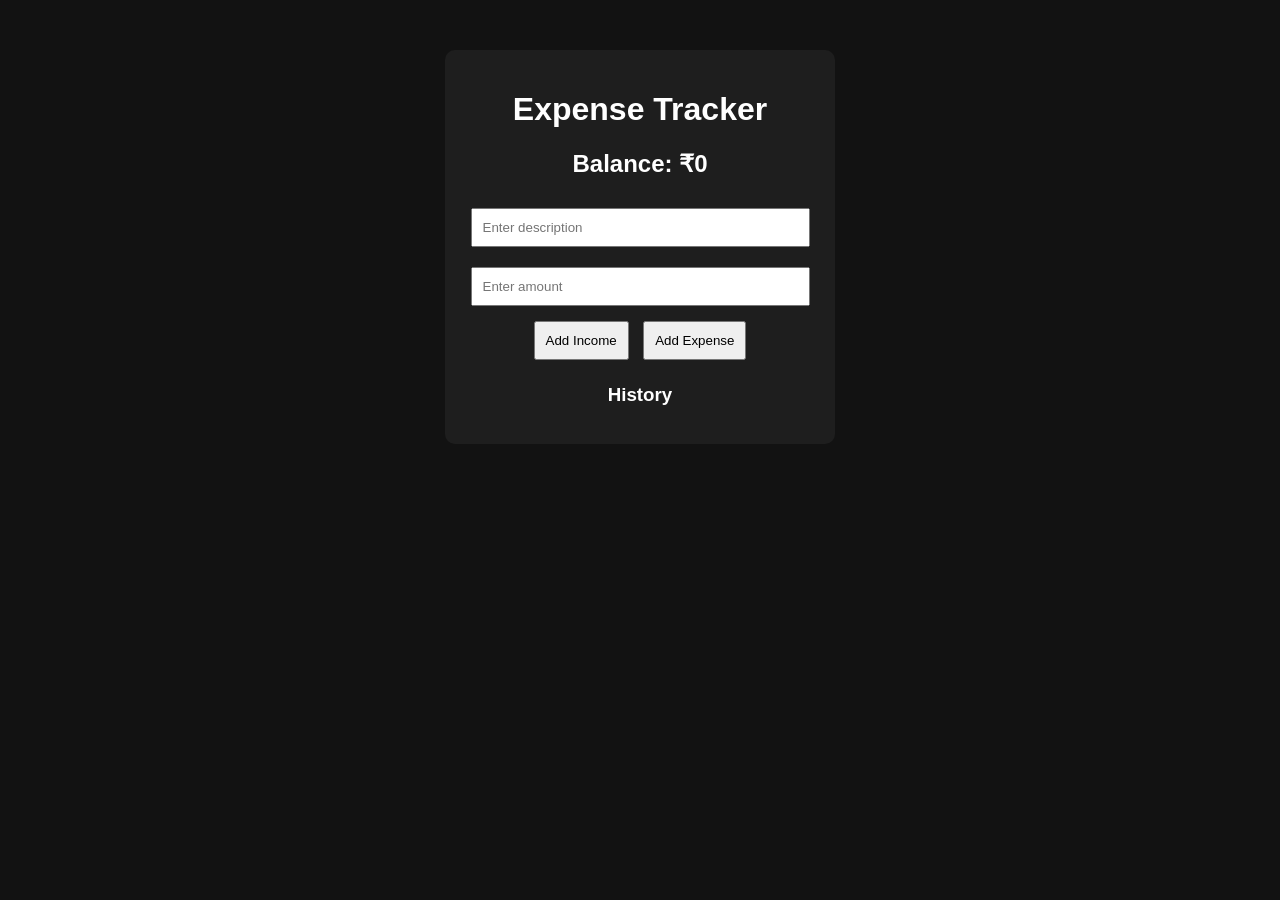
<file: FINANCIAL/index.html>
<!DOCTYPE html>
<html lang="en">
<head>
    <meta charset="UTF-8">
    <meta name="viewport" content="width=device-width, initial-scale=1.0">
    <title>Expense Tracker</title>
    <link rel="stylesheet" href="style.css">
</head>
<body>

    <div class="container">
        <h1>Expense Tracker</h1>

        <h2>Balance: ₹<span id="balance">0</span></h2>

        <input type="text" id="desc" placeholder="Enter description">
        <input type="number" id="amount" placeholder="Enter amount">

        <button onclick="addIncome()">Add Income</button>
        <button onclick="addExpense()">Add Expense</button>

        <h3>History</h3>
        <ul id="history"></ul>
    </div>

    <script src="script.js"></script>
</body>
</html>
</file>
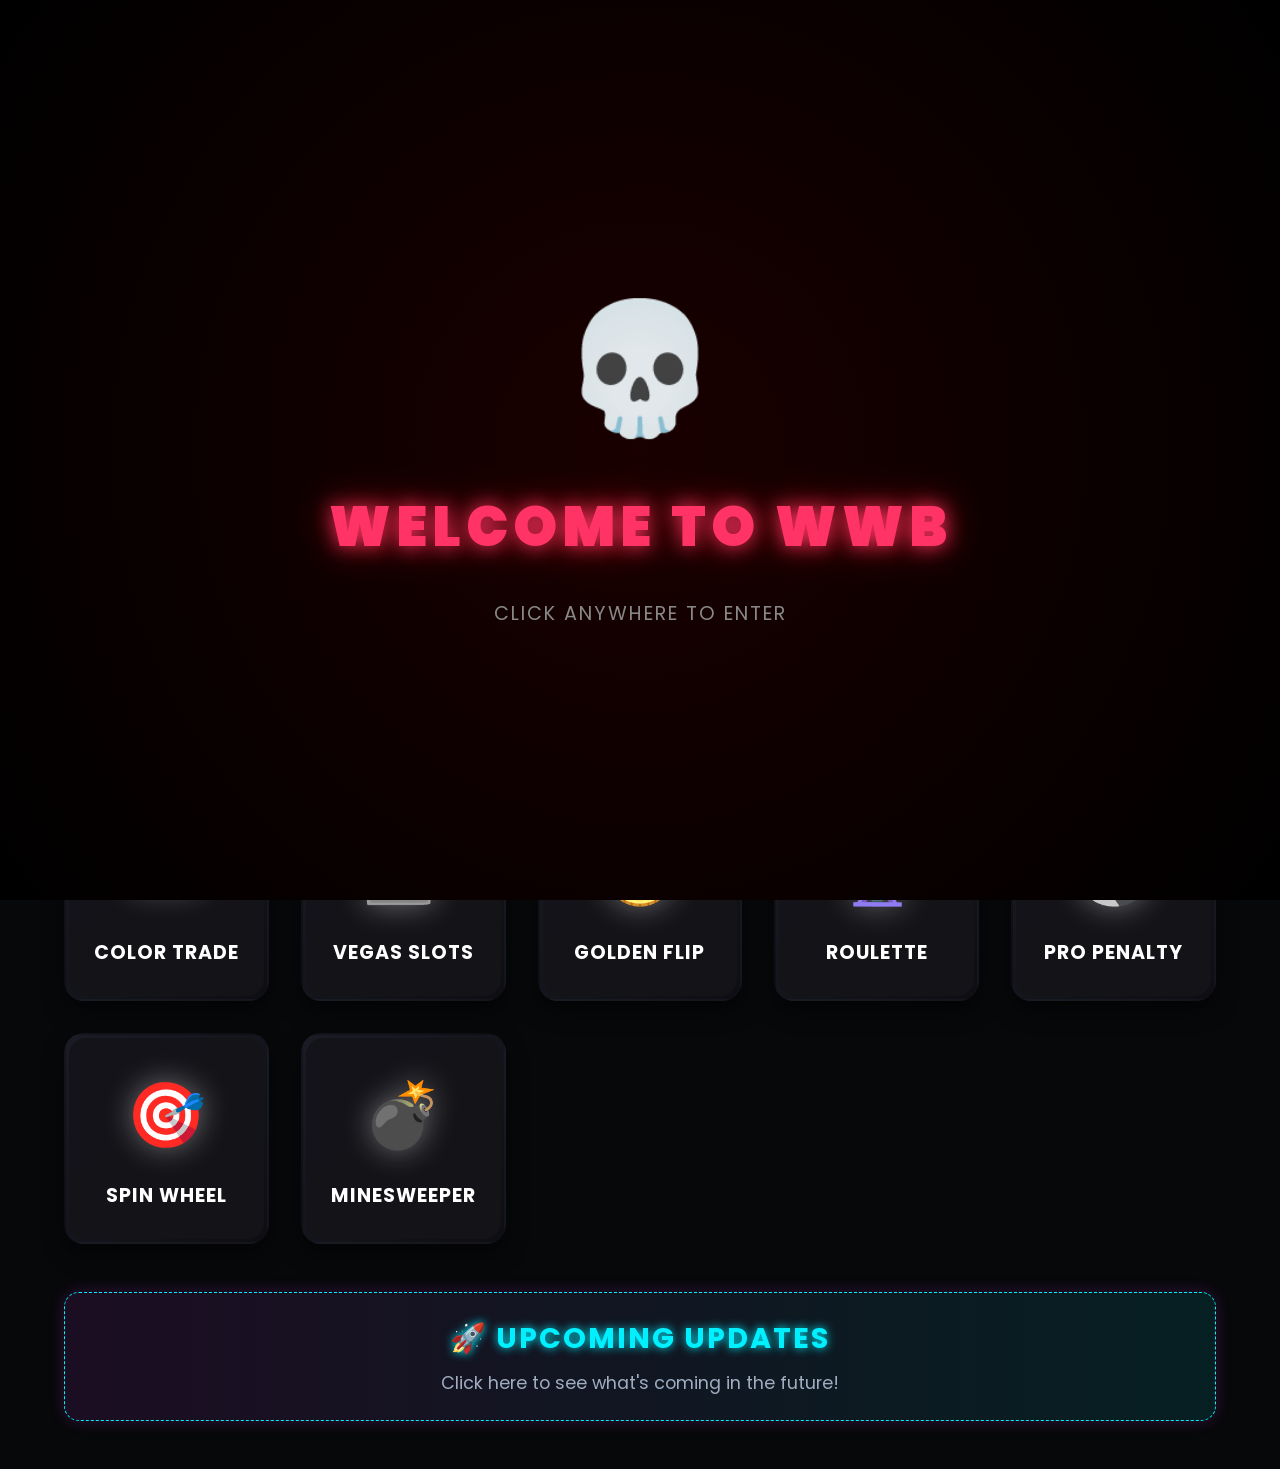
<file: gaming.html>
<!DOCTYPE html>
<html lang="hi">
<head>
    <meta charset="UTF-8">
    <meta name="viewport" content="width=device-width, initial-scale=1.0">
    <title>World Wide Betting | Max Graphics Edition</title>
    <link href="https://fonts.googleapis.com/css2?family=Poppins:wght@300;400;500;700;900&display=swap" rel="stylesheet">
    <style>
        /* --- CSS STYLES --- */
        :root {
            --bg-dark: #07080a;
            --bg-gradient: radial-gradient(circle at top, #161824, #07080a);
            --card-bg: rgba(20, 20, 25, 0.85);
            --text-main: #ffffff;
            --text-muted: #a0aec0;
            --neon-green: #00ffaa;
            --neon-purple: #d53fff;
            --neon-red: #ff3366;
            --neon-blue: #00f0ff;
            --neon-yellow: #ffea00;
            --neon-orange: #ff6600;
            --border-color: rgba(255, 255, 255, 0.15);
            --glass-shadow: 0 10px 40px rgba(0, 0, 0, 0.7);
        }

        * {
            box-sizing: border-box;
            margin: 0;
            padding: 0;
            font-family: 'Poppins', sans-serif;
        }

        body {
            background-color: var(--bg-dark);
            color: var(--text-main);
            min-height: 100vh;
            display: flex;
            flex-direction: column;
            overflow-x: hidden;
            position: relative;
        }

        /* --- ANIMATED BACKGROUND --- */
        .bg-animated {
            position: fixed; top: 0; left: 0; width: 100vw; height: 100vh;
            z-index: -1; background: var(--bg-gradient); overflow: hidden;
        }
        .bg-animated::before {
            content: ''; position: absolute; width: 200%; height: 200%; top: -50%; left: -50%;
            background-image: linear-gradient(rgba(255, 255, 255, 0.03) 2px, transparent 2px), linear-gradient(90deg, rgba(255, 255, 255, 0.03) 2px, transparent 2px);
            background-size: 80px 80px; transform: rotate(15deg) perspective(500px) rotateX(20deg);
            animation: bgScroll 30s linear infinite;
        }
        .orb { position: absolute; border-radius: 50%; filter: blur(100px); opacity: 0.5; animation: floatOrb 10s ease-in-out infinite alternate; mix-blend-mode: screen; }
        .orb-1 { width: 400px; height: 400px; background: var(--neon-purple); top: 5%; left: 10%; }
        .orb-2 { width: 500px; height: 500px; background: var(--neon-blue); bottom: 5%; right: 5%; animation-delay: -3s; }
        .orb-3 { width: 350px; height: 350px; background: var(--neon-green); top: 50%; left: 50%; transform: translate(-50%, -50%); animation-delay: -6s; }

        @keyframes bgScroll { 0% { transform: rotate(15deg) translateY(0); } 100% { transform: rotate(15deg) translateY(-1000px); } }
        @keyframes floatOrb { 0% { transform: translate(0, 0) scale(1); } 100% { transform: translate(100px, 100px) scale(1.4); } }

        /* Navbar */
        nav {
            position: sticky; top: 0; background: rgba(10, 10, 15, 0.8);
            backdrop-filter: blur(20px); -webkit-backdrop-filter: blur(20px);
            border-bottom: 2px solid rgba(213, 63, 255, 0.3); padding: 1rem 5%;
            display: flex; justify-content: space-between; align-items: center; z-index: 100;
            box-shadow: 0 5px 30px rgba(213, 63, 255, 0.2);
        }

        .logo { font-size: 1.6rem; font-weight: 900; color: var(--text-main); text-shadow: 0 0 20px var(--neon-purple), 0 0 40px var(--neon-purple); letter-spacing: 2px; text-transform: uppercase; }
        .stats-container { display: flex; gap: 1rem; align-items: center; flex-wrap: wrap;}
        .stat-box {
            background: rgba(0, 0, 0, 0.6); border: 1px solid var(--neon-green); padding: 0.6rem 1.2rem;
            border-radius: 8px; font-weight: 700; font-size: 1rem; box-shadow: 0 0 15px rgba(0, 255, 170, 0.3);
            display: flex; align-items: center; gap: 0.5rem;
        }
        .stat-box.points { border-color: var(--neon-purple); box-shadow: 0 0 15px rgba(213, 63, 255, 0.3); }
        .highlight-green { color: var(--neon-green); text-shadow: 0 0 10px var(--neon-green); }
        .highlight-purple { color: var(--neon-purple); text-shadow: 0 0 10px var(--neon-purple); }

        select { background: rgba(0,0,0,0.8); color: white; border: 2px solid var(--neon-blue); border-radius: 6px; padding: 6px 12px; outline: none; cursor: pointer; font-weight: bold; text-shadow: 0 0 5px var(--neon-blue); box-shadow: 0 0 10px rgba(0,240,255,0.3); }

        /* Main Containers */
        main { padding: 3rem 5%; max-width: 1400px; margin: 0 auto; flex: 1; width: 100%; position: relative; z-index: 10; }
        #dashboard-view { display: block; }
        #active-game-view { display: none; }

        .top-section { display: grid; grid-template-columns: repeat(auto-fit, minmax(320px, 1fr)); gap: 2.5rem; margin-bottom: 4rem; }
        .game-grid { display: grid; grid-template-columns: repeat(auto-fit, minmax(200px, 1fr)); gap: 2rem; }
        .section-title { font-size: 2.2rem; margin-bottom: 2rem; text-align: center; text-transform: uppercase; font-weight: 900; letter-spacing: 2px; text-shadow: 0 0 20px rgba(255,255,255,0.5); }

        /* Cards */
        .card { background: var(--card-bg); backdrop-filter: blur(25px); border: 1px solid var(--border-color); border-radius: 20px; padding: 2rem; box-shadow: var(--glass-shadow), inset 0 0 20px rgba(255,255,255,0.02); }

        /* Game Thumbnails */
        .game-thumb {
            background: linear-gradient(135deg, rgba(30,30,40,0.9), rgba(15,15,20,0.9)); border: 2px solid transparent;
            border-radius: 20px; padding: 2rem 1rem; text-align: center; cursor: pointer; transition: all 0.4s cubic-bezier(0.175, 0.885, 0.32, 1.275);
            display: flex; flex-direction: column; align-items: center; gap: 1.2rem; position: relative; overflow: hidden;
            box-shadow: 0 10px 20px rgba(0,0,0,0.5);
        }
        .game-thumb::before {
            content: ''; position: absolute; top: -50%; left: -50%; width: 200%; height: 200%;
            background: conic-gradient(from 0deg, transparent, var(--neon-purple), transparent 30%);
            animation: rotateBG 4s linear infinite; opacity: 0; transition: opacity 0.3s;
        }
        .game-thumb::after { content:''; position:absolute; inset: 3px; background: rgba(20,20,25,0.95); border-radius: 17px; z-index: 0; }
        @keyframes rotateBG { 100% { transform: rotate(360deg); } }
        
        .game-thumb:hover { transform: translateY(-15px) scale(1.05); box-shadow: 0 20px 40px rgba(0,0,0,0.8), 0 0 30px rgba(213,63,255,0.4); }
        .game-thumb:hover::before { opacity: 1; }
        .game-icon { font-size: 4rem; filter: drop-shadow(0 0 15px rgba(255,255,255,0.4)); z-index: 1; transition: transform 0.3s; }
        .game-thumb:hover .game-icon { transform: scale(1.2); }
        .game-name { font-weight: 700; font-size: 1.2rem; color: var(--text-main); z-index: 1; text-transform: uppercase; letter-spacing: 1px; }

        /* Game UI Shared & Sticky Header */
        .game-header {
            display: flex; justify-content: space-between; align-items: center; 
            margin: -2rem -2rem 2rem -2rem; padding: 1.5rem 2rem; 
            border-bottom: 2px solid var(--border-color);
            background: linear-gradient(90deg, rgba(0, 0, 0, 0.8), rgba(30, 10, 40, 0.8)); border-radius: 20px 20px 0 0;
            position: sticky; top: 0; z-index: 50; backdrop-filter: blur(15px); box-shadow: 0 10px 20px rgba(0,0,0,0.5);
        }
        
        .game-container-inner { display: none; }
        .game-container-inner.active { display: block; animation: zoomIn 0.5s cubic-bezier(0.175, 0.885, 0.32, 1.275) forwards; }

        .game-display-area {
            background: #000; border-radius: 16px; padding: 2.5rem; text-align: center;
            margin-bottom: 2rem; min-height: 250px; display: flex; flex-direction: column; 
            justify-content: center; align-items: center; position: relative; overflow: hidden;
            border: 3px solid rgba(255,255,255,0.1); box-shadow: 0 0 30px rgba(0,0,0,0.8) inset;
        }
        .game-result-text { font-size: 3.5rem; font-weight: 900; margin-bottom: 1rem; z-index: 2; text-shadow: 0 5px 15px rgba(0,0,0,0.8); }

        /* --- MAX GRAPHICS BACKGROUNDS FOR GAMES --- */
        .bg-crash { background: linear-gradient(to top, #0a001a, #000); background-image: radial-gradient(white 1px, transparent 1px); background-size: 50px 50px; animation: starScroll 10s linear infinite; }
        @keyframes starScroll { from { background-position: 0 0; } to { background-position: 0 500px; } }
        
        .bg-chicken { background: linear-gradient(to bottom, #111, #333); }
        .bg-dice { background: radial-gradient(circle at center, #005522 0%, #001100 100%); box-shadow: inset 0 0 50px rgba(0,0,0,0.9); }
        .bg-color { background: linear-gradient(45deg, #ff3366, #b026ff, #00ffaa); background-size: 400% 400%; animation: gradientBG 5s ease infinite; }
        @keyframes gradientBG { 0% {background-position: 0% 50%;} 50% {background-position: 100% 50%;} 100% {background-position: 0% 50%;} }
        
        .bg-slots { background: radial-gradient(circle, #4a0000, #1a0000); border-color: gold; }
        .bg-coin { background: repeating-conic-gradient(from 0deg, #222 0deg 15deg, #111 15deg 30deg); animation: spinSlow 20s linear infinite; }
        @keyframes spinSlow { 100% { transform: rotate(360deg); } } /* Note: this spins the content, so we apply to a pseudo element in real life, but here we keep it simple */
        .bg-roulette { background: repeating-conic-gradient(from 0deg, #800 0deg 18deg, #000 18deg 36deg); }
        .bg-penalty { background: repeating-linear-gradient(90deg, #004d00, #004d00 40px, #003300 40px, #003300 80px); }
        .bg-wheel { background: radial-gradient(circle, #2a0845, #6441A5); }
        .bg-mines { background: linear-gradient(45deg, #111 25%, transparent 25%, transparent 75%, #111 75%, #111), linear-gradient(45deg, #111 25%, transparent 25%, transparent 75%, #111 75%, #111); background-size: 20px 20px; background-position: 0 0, 10px 10px; background-color: #222;}
        .bg-plinko { background: linear-gradient(180deg, #0f0c29, #302b63, #24243e); }
        .bg-cards { background: radial-gradient(ellipse at center, #0B486B 0%, #F56217 100%); } /* Casino Table */

        /* Inputs & Buttons */
        .input-group { margin-bottom: 1.5rem; display: flex; flex-direction: column; gap: 0.8rem; text-align: center; }
        input[type="number"] { background: rgba(0, 0, 0, 0.7); border: 2px solid var(--neon-purple); color: var(--neon-green); padding: 1rem; border-radius: 12px; font-size: 1.5rem; font-weight: bold; outline: none; width: 100%; text-align: center; box-shadow: inset 0 5px 10px rgba(0,0,0,0.8), 0 0 15px rgba(213,63,255,0.2); transition: all 0.3s; }
        input[type="number"]:focus { border-color: var(--neon-blue); box-shadow: inset 0 5px 10px rgba(0,0,0,0.8), 0 0 25px rgba(0,240,255,0.5); }

        .btn {
            background: linear-gradient(180deg, rgba(255,255,255,0.1), rgba(0,0,0,0.5)); color: var(--text-main); 
            border: 2px solid var(--border-color); padding: 1rem 1.5rem; border-radius: 12px; font-size: 1.1rem; 
            font-weight: 800; cursor: pointer; transition: all 0.3s cubic-bezier(0.175, 0.885, 0.32, 1.275); 
            text-transform: uppercase; letter-spacing: 1px; box-shadow: 0 5px 15px rgba(0,0,0,0.5);
            position: relative; overflow: hidden;
        }
        .btn::after { content: ''; position: absolute; top: -50%; left: -50%; width: 200%; height: 200%; background: linear-gradient(to right, rgba(255,255,255,0) 0%, rgba(255,255,255,0.3) 50%, rgba(255,255,255,0) 100%); transform: rotate(45deg); transition: all 0.3s; opacity: 0; }
        .btn:hover:not(:disabled)::after { left: 100%; opacity: 1; transition: left 0.6s ease-in-out; }
        
        .btn:hover:not(:disabled) { transform: translateY(-5px) scale(1.05); }
        .btn:disabled { opacity: 0.3; cursor: not-allowed; filter: grayscale(100%); }

        .btn-purple { border-color: var(--neon-purple); background-color: rgba(213, 63, 255, 0.2); text-shadow: 0 0 5px var(--neon-purple); }
        .btn-purple:hover:not(:disabled) { background-color: var(--neon-purple); color: #fff; box-shadow: 0 0 30px var(--neon-purple), inset 0 0 10px rgba(255,255,255,0.5); }
        
        .btn-green { border-color: var(--neon-green); background-color: rgba(0, 255, 170, 0.2); text-shadow: 0 0 5px var(--neon-green); }
        .btn-green:hover:not(:disabled) { background-color: var(--neon-green); color: #000; box-shadow: 0 0 30px var(--neon-green), inset 0 0 10px rgba(255,255,255,0.5); }
        
        .btn-red { border-color: var(--neon-red); background-color: rgba(255, 51, 102, 0.2); text-shadow: 0 0 5px var(--neon-red); }
        .btn-red:hover:not(:disabled) { background-color: var(--neon-red); color: #fff; box-shadow: 0 0 30px var(--neon-red), inset 0 0 10px rgba(255,255,255,0.5); }

        .btn-blue { border-color: var(--neon-blue); background-color: rgba(0, 240, 255, 0.2); text-shadow: 0 0 5px var(--neon-blue); }
        .btn-blue:hover:not(:disabled) { background-color: var(--neon-blue); color: #000; box-shadow: 0 0 30px var(--neon-blue), inset 0 0 10px rgba(255,255,255,0.5); }

        .btn-yellow { border-color: var(--neon-yellow); background-color: rgba(255, 234, 0, 0.2); text-shadow: 0 0 5px var(--neon-yellow); }
        .btn-yellow:hover:not(:disabled) { background-color: var(--neon-yellow); color: #000; box-shadow: 0 0 30px var(--neon-yellow), inset 0 0 10px rgba(255,255,255,0.5); }

        .action-row { display: flex; gap: 1.5rem; flex-wrap: wrap; justify-content: center; }
        .action-row .btn { flex: 1; min-width: 140px; }

        /* Specific Game CSS Max Graphics */
        #dice-result { font-size: 6rem; filter: drop-shadow(0 10px 10px rgba(0,0,0,0.8)); transform-style: preserve-3d; }
        #crash-plane { font-size: 5rem; filter: drop-shadow(0 0 20px var(--neon-green)); z-index: 10;}
        .card-visual { width: 120px; height: 160px; background: white; border-radius: 10px; display: flex; align-items: center; justify-content: center; font-size: 4rem; color: black; font-weight: bold; box-shadow: 0 15px 35px rgba(0,0,0,0.8), inset 0 0 15px rgba(0,0,0,0.2); border: 4px solid #ddd; position: relative; }
        .card-visual::before, .card-visual::after { content: attr(data-suit); position: absolute; font-size: 1.5rem; }
        .card-visual::before { top: 10px; left: 10px; } .card-visual::after { bottom: 10px; right: 10px; transform: rotate(180deg); }
        
        .plinko-ball { width: 20px; height: 20px; background: var(--neon-yellow); border-radius: 50%; position: absolute; top: 0; left: 50%; transform: translateX(-50%); box-shadow: 0 0 20px var(--neon-yellow); z-index: 10; display: none; }
        .plinko-slots { display: flex; width: 100%; height: 40px; position: absolute; bottom: 0; left: 0; }
        .p-slot { flex: 1; border-right: 2px solid rgba(255,255,255,0.2); background: rgba(0,0,0,0.5); display: flex; align-items: center; justify-content: center; font-weight: bold; font-size: 0.9rem; color: var(--neon-green); }

        /* Chicken Game */
        #chicken-road-container { width: 100%; height: 320px; background: transparent; display: flex; flex-direction: column-reverse; position: relative; border-radius: 12px; border: 3px solid rgba(255,255,255,0.2); overflow: hidden; box-shadow: inset 0 0 50px rgba(0,0,0,0.9); }
        .lane { height: 53px; width: 100%; border-bottom: 2px dashed rgba(255,255,255,0.3); display: flex; align-items: center; justify-content: flex-end; padding-right: 20px; position: relative; font-weight: 800; color: rgba(255,255,255,0.6); font-size: 1.2rem; background: rgba(0,0,0,0.4); }
        .start-lane { background: rgba(0,255,170,0.2); border-bottom: none; color: #fff; justify-content: center; text-shadow: 0 0 10px var(--neon-green);}
        .finish-lane { background: rgba(255,234,0,0.2); color: var(--neon-yellow); justify-content: center; text-shadow: 0 0 10px var(--neon-yellow);}
        .chicken-avatar { position: absolute; font-size: 2.5rem; left: 50%; transform: translateX(-50%); transition: bottom 0.2s cubic-bezier(0.175, 0.885, 0.32, 1.275), transform 0.2s; z-index: 10; filter: drop-shadow(0 5px 5px rgba(0,0,0,0.8)); }
        .car-obstacle { position: absolute; font-size: 2.5rem; z-index: 5; filter: drop-shadow(0 5px 10px rgba(0,0,0,0.8)); }
        @keyframes driveFastLeft { 0% { left: -80px; } 100% { left: 100%; } }
        @keyframes driveFastRight { 0% { right: -80px; } 100% { right: 100%; } }

        /* Toasts */
        #toast-container { position: fixed; bottom: 30px; right: 30px; display: flex; flex-direction: column; gap: 15px; z-index: 1000; }
        .toast { background: rgba(20, 20, 25, 0.95); backdrop-filter: blur(15px); color: var(--text-main); padding: 1.2rem 2rem; border-radius: 12px; border-left: 5px solid var(--neon-purple); animation: slideInRight 0.4s cubic-bezier(0.175, 0.885, 0.32, 1.275) forwards; box-shadow: 0 10px 30px rgba(0,0,0,0.8); font-weight: 600; font-size: 1.1rem;}
        .toast.success { border-left-color: var(--neon-green); box-shadow: 0 0 20px rgba(0,255,170,0.2); }
        .toast.error { border-left-color: var(--neon-red); box-shadow: 0 0 20px rgba(255,51,102,0.2); }

        @keyframes slideInRight { from { transform: translateX(120%); } to { transform: translateX(0); } }
        @keyframes zoomIn { from { opacity: 0; transform: scale(0.9) translateY(30px); } to { opacity: 1; transform: scale(1) translateY(0); } }
        @keyframes blink { 0%, 100% { opacity: 1; transform: scale(1); } 50% { opacity: 0.5; transform: scale(0.95); } }
        .blinking { animation: blink 0.4s infinite; }
        @keyframes pulseRed { 0% { box-shadow: 0 0 0 0 rgba(255, 51, 102, 0.8); } 70% { box-shadow: 0 0 0 20px rgba(255, 51, 102, 0); } 100% { box-shadow: 0 0 0 0 rgba(255, 51, 102, 0); } }
        
        /* Coin Spin specific */
        .coin-spin-anim { animation: coinFlip3D 1s cubic-bezier(0.4, 0, 0.2, 1) forwards; }
        @keyframes coinFlip3D { 0% { transform: rotateY(0deg) scale(1); } 50% { transform: rotateY(1800deg) scale(1.5); } 100% { transform: rotateY(3600deg) scale(1); } }
        
        /* Drop Plinko Anim */
        @keyframes dropPlinko { 
            0% { top: 0; left: 50%; } 20% { top: 20%; left: 40%; } 40% { top: 40%; left: 60%; } 
            60% { top: 60%; left: 30%; } 80% { top: 80%; left: 70%; } 100% { top: calc(100% - 30px); left: var(--final-left); } 
        }

        /* --- WELCOME SCREEN --- */
        #welcome-screen {
            position: fixed; top: 0; left: 0; width: 100vw; height: 100vh;
            background: radial-gradient(circle at center, #1a0000 0%, #000000 100%);
            z-index: 99999; display: flex; flex-direction: column; justify-content: center; align-items: center;
            cursor: pointer; transition: opacity 1s ease, transform 1s ease;
        }
        .scary-skull {
            font-size: 8rem; animation: pulseSkull 2s infinite;
        }
        .scary-text {
            color: var(--neon-red); font-size: 3.5rem; text-transform: uppercase; font-weight: 900;
            letter-spacing: 5px; text-shadow: 0 0 20px var(--neon-red), 0 0 40px darkred; margin-top: 20px;
            text-align: center;
        }
        .click-hint {
            color: #888; margin-top: 30px; font-size: 1.2rem; animation: blink 1s infinite;
            text-transform: uppercase; letter-spacing: 2px;
        }
        @keyframes pulseSkull { 
            0% { transform: scale(1); filter: drop-shadow(0 0 10px red); } 
            50% { transform: scale(1.2); filter: drop-shadow(0 0 40px red) hue-rotate(15deg); } 
            100% { transform: scale(1); filter: drop-shadow(0 0 10px red); } 
        }

        /* --- NEW CSS FOR WHEEL AND HISTORY --- */
        .daily-wheel {
            width: 260px; height: 260px; border-radius: 50%;
            background: conic-gradient(
                #ff3366 0deg 60deg, #d53fff 60deg 120deg, 
                #00f0ff 120deg 180deg, #00ffaa 180deg 240deg, 
                #ffea00 240deg 300deg, #333333 300deg 360deg
            );
            position: relative; border: 5px solid #fff;
            transition: transform 4s cubic-bezier(0.1, 0.9, 0.2, 1);
            margin: 0 auto; box-shadow: 0 0 30px rgba(255,255,255,0.2);
        }
        .w-text { position: absolute; width: 100%; height: 100%; border-radius: 50%; }
        .w-text span {
            position: absolute; left: 50%; top: 15px; transform-origin: 50% 115px;
            font-weight: 900; font-size: 1.2rem; color: white; text-shadow: 0 2px 4px rgba(0,0,0,0.9);
            transform: translateX(-50%) rotate(calc(60deg * var(--i) + 30deg));
        }
        .history-container {
            margin-top: 2rem; padding: 1.5rem; background: rgba(0,0,0,0.6);
            border-radius: 12px; border: 1px solid rgba(255,255,255,0.1);
            box-shadow: inset 0 0 20px rgba(0,0,0,0.5);
        }
        .history-item {
            display: flex; justify-content: space-between; padding: 12px 10px;
            border-bottom: 1px dashed rgba(255,255,255,0.1); font-size: 1rem; font-weight: bold;
        }
        .history-item:last-child { border-bottom: none; }
        .hist-win { color: var(--neon-green); text-shadow: 0 0 5px var(--neon-green); }
        .hist-lose { color: var(--neon-red); text-shadow: 0 0 5px var(--neon-red); }

        /* --- UPCOMING UPDATES MODAL --- */
        .update-banner {
            margin-top: 3rem; padding: 1.5rem; background: linear-gradient(90deg, rgba(213,63,255,0.1), rgba(0,240,255,0.1));
            border: 1px dashed var(--neon-blue); border-radius: 15px; text-align: center; cursor: pointer;
            transition: all 0.3s ease; box-shadow: 0 0 15px rgba(213,63,255,0.2);
        }
        .update-banner:hover {
            background: linear-gradient(90deg, rgba(213,63,255,0.2), rgba(0,240,255,0.2));
            transform: translateY(-5px); box-shadow: 0 0 25px rgba(0,240,255,0.4); border-color: var(--neon-purple);
        }
        
        .modal-overlay {
            position: fixed; top: 0; left: 0; width: 100%; height: 100%;
            background: rgba(0,0,0,0.85); backdrop-filter: blur(10px); -webkit-backdrop-filter: blur(10px);
            z-index: 2000; display: none; justify-content: center; align-items: center;
            opacity: 0; transition: opacity 0.3s;
        }
        .modal-overlay.active { display: flex; opacity: 1; }
        
        .modal-content {
            background: var(--card-bg); border: 2px solid var(--neon-blue);
            border-radius: 20px; padding: 2.5rem; max-width: 550px; width: 90%;
            text-align: center; box-shadow: 0 0 30px rgba(0, 240, 255, 0.3), inset 0 0 20px rgba(0,0,0,0.8);
            transform: scale(0.8); transition: transform 0.3s cubic-bezier(0.175, 0.885, 0.32, 1.275);
        }
        .modal-overlay.active .modal-content { transform: scale(1); }
        
        .modal-list li {
            margin-bottom: 15px; border-bottom: 1px solid rgba(255,255,255,0.05); padding-bottom: 12px;
            font-size: 1.1rem; color: var(--text-main); text-align: left; display: flex; gap: 15px; align-items: center;
        }
        .modal-list li:last-child { border-bottom: none; }
        .modal-icon { font-size: 1.8rem; filter: drop-shadow(0 0 5px rgba(255,255,255,0.5)); }

        .modal-close {
            background: rgba(255, 51, 102, 0.2); color: white; border: 2px solid var(--neon-red); 
            padding: 0.8rem 2.5rem; border-radius: 12px; font-weight: bold; cursor: pointer; margin-top: 1.5rem;
            box-shadow: 0 0 15px rgba(255, 51, 102, 0.4); transition: 0.3s; font-size: 1.1rem; text-transform: uppercase;
        }
        .modal-close:hover { background: var(--neon-red); transform: scale(1.05); box-shadow: 0 0 25px rgba(255, 51, 102, 0.8); }

    </style>
</head>
<body>

    <!-- Welcome Screen -->
    <div id="welcome-screen" onclick="enterSite()">
        <div class="scary-skull">💀</div>
        <h1 class="scary-text">WELCOME TO WWB</h1>
        <p class="click-hint">Click Anywhere To Enter</p>
    </div>

    <!-- Max Graphics Animated Background -->
    <div class="bg-animated">
        <div class="orb orb-1"></div>
        <div class="orb orb-2"></div>
        <div class="orb orb-3"></div>
    </div>

    <!-- Navigation -->
    <nav>
        <div class="logo"><span data-i18n="logo_main">WWB</span> <span class="highlight-purple" style="font-size: 0.55em; vertical-align: middle; letter-spacing: 1px;" data-i18n="logo_sub">WORLD WIDE BETTING</span></div>
        <div class="stats-container">
            <select id="lang-select" onchange="changeLanguage(this.value)">
                <option value="en">ENG (English)</option>
                <option value="hi">HIN (हिन्दी)</option>
                <option value="es">ESP (Español)</option>
                <option value="id">IDN (Indonesia)</option>
                <option value="ko">KOR (한국어)</option>
                <option value="ja">JPN (日本語)</option>
                <option value="ru">RUS (Русский)</option>
                <option value="zh">CHN (中文)</option>
                <option value="ms">MYS (Melayu)</option>
                <option value="ar">UAE (العربية)</option>
            </select>
            <div class="stat-box">
                <span data-i18n="nav_bal">💰</span>
                <span class="highlight-green" id="ui-balance">1000</span>
            </div>
            <div class="stat-box points">
                <span data-i18n="nav_pts">⭐</span>
                <span class="highlight-purple" id="ui-points">0</span>
            </div>
        </div>
    </nav>

    <main>
        <!-- ================= DASHBOARD VIEW ================= -->
        <div id="dashboard-view">
            <div class="top-section">
                <!-- Lucky Spin Wheel (Replaced Daily Reward) -->
                <div class="card" style="background: linear-gradient(135deg, rgba(213,63,255,0.1), rgba(0,0,0,0.8)); text-align: center;">
                    <h2 style="font-size: 1.5rem; margin-bottom: 1rem; color: var(--neon-purple); text-shadow: 0 0 10px var(--neon-purple);" data-i18n="spin_title">🎡 Lucky Spin Wheel</h2>
                    <p style="color: var(--text-muted); font-size: 1rem; margin-bottom: 1.5rem;" data-i18n="spin_desc">Spin the wheel daily to win up to 50 points!</p>
                    <button class="btn btn-purple" style="width: 100%;" id="btn-open-spin" onclick="openSpinModal()" data-i18n="spin_btn">Open Wheel</button>
                    <p id="daily-status" style="margin-top: 1rem; font-size: 0.9rem; color: var(--neon-green); font-weight: bold; display: none;"></p>
                </div>

                <!-- Balance Dalen -->
                <div class="card" style="background: linear-gradient(135deg, rgba(0,255,170,0.1), rgba(0,0,0,0.8));">
                    <h2 style="font-size: 1.5rem; margin-bottom: 1rem; color: var(--neon-green); text-shadow: 0 0 10px var(--neon-green);" data-i18n="topup_title">💳 Balance Top-Up</h2>
                    <div style="display: flex; justify-content: space-between; align-items: center; margin-bottom: 1.5rem;">
                        <span data-i18n="topup_coins" style="font-size: 1.2rem; font-weight: bold;">+1000 Coins</span>
                        <div style="display: flex; align-items: center; gap: 10px;">
                            <select id="currency-select" onchange="updateCurrency()">
                                <option value="USD">USD ($)</option>
                                <option value="INR">INR (₹)</option>
                                <option value="EUR">EUR (€)</option>
                                <option value="AED">AED (د.إ)</option>
                                <option value="JPY">JPY (¥)</option>
                            </select>
                            <strong style="font-size: 1.5rem; color: var(--neon-green); text-shadow: 0 0 10px var(--neon-green);" id="topup-price">$10.00</strong>
                        </div>
                    </div>
                    <button class="btn btn-green" style="width: 100%;" onclick="playClickSound(); processTopUp();" data-i18n="topup_btn">Top Up (Demo)</button>
                </div>
            </div>

            <h1 class="section-title" data-i18n="games_title">🎮 Select Game</h1>
            
            <div class="game-grid">
                <!-- Swapped Games with Max Graphics Theme & i18n -->
                <div class="game-thumb" onclick="openGame('game-crash', 0)"><div class="game-icon">🚀</div><div class="game-name" data-i18n="game_crash">Neon Crash</div></div>
                <div class="game-thumb" onclick="openGame('game-plinko', 2)"><div class="game-icon">🔮</div><div class="game-name" data-i18n="game_plinko">Peg Drop</div></div>
                <div class="game-thumb" onclick="openGame('game-cards', 4)"><div class="game-icon">🃏</div><div class="game-name" data-i18n="game_cards">High/Low Card</div></div>
                <div class="game-thumb" onclick="openGame('game-chicken', 3)"><div class="game-icon">🐔</div><div class="game-name" data-i18n="game_chicken">Chicken Road</div></div>
                <div class="game-thumb" onclick="openGame('game-dice', 1)"><div class="game-icon">🎲</div><div class="game-name" data-i18n="game_dice">3D Dice</div></div>
                <div class="game-thumb" onclick="openGame('game-color', 2)"><div class="game-icon">🚥</div><div class="game-name" data-i18n="game_color">Color Trade</div></div>
                <div class="game-thumb" onclick="openGame('game-slots', 6)"><div class="game-icon">🎰</div><div class="game-name" data-i18n="game_slots">Vegas Slots</div></div>
                <div class="game-thumb" onclick="openGame('game-coin', 7)"><div class="game-icon">🪙</div><div class="game-name" data-i18n="game_coin">Golden Flip</div></div>
                <div class="game-thumb" onclick="openGame('game-roulette', 8)"><div class="game-icon">🎡</div><div class="game-name" data-i18n="game_roulette">Roulette</div></div>
                <div class="game-thumb" onclick="openGame('game-penalty', 9)"><div class="game-icon">⚽</div><div class="game-name" data-i18n="game_penalty">Pro Penalty</div></div>
                <div class="game-thumb" onclick="openGame('game-wheel', 10)"><div class="game-icon">🎯</div><div class="game-name" data-i18n="game_wheel">Spin Wheel</div></div>
                <div class="game-thumb" onclick="openGame('game-mines', 11)"><div class="game-icon">💣</div><div class="game-name" data-i18n="game_mines">Minesweeper</div></div>
            </div>

            <!-- UPCOMING UPDATES BANNER -->
            <div class="update-banner" onclick="openUpcomingModal()">
                <h3 style="color: var(--neon-blue); font-size: 1.8rem; text-transform: uppercase; letter-spacing: 2px; text-shadow: 0 0 10px var(--neon-blue);" data-i18n="upcoming_title">🚀 Upcoming Updates</h3>
                <p style="color: var(--text-muted); margin-top: 10px; font-size: 1.1rem;" data-i18n="upcoming_sub">Click here to see what's coming in the future!</p>
            </div>
            
        </div>

        <!-- ================= ACTIVE GAME VIEW ================= -->
        <div id="active-game-view" class="card" style="padding: 0; overflow: hidden; background: rgba(0,0,0,0.9);">
            <div class="game-header">
                <h2 id="active-game-title" style="margin: 0; font-size: 2rem; text-transform: uppercase; letter-spacing: 2px; text-shadow: 0 0 15px rgba(255,255,255,0.6);">Game Title</h2>
                <button class="btn btn-red" style="padding: 0.8rem 1.5rem; display: flex; align-items: center; gap: 10px; font-size: 1rem;" onclick="closeGame()">
                    <span style="font-size: 1.4rem;">🔙</span> <span data-i18n="btn_back">Exit Game</span>
                </button>
            </div>

            <div style="padding: 2rem;">
                <!-- Generic Input for Bet Amount -->
                <div class="input-group" style="max-width: 400px; margin: 0 auto 2rem auto;">
                    <label style="color: var(--neon-blue); font-weight: 800; font-size: 1.2rem; text-transform: uppercase; letter-spacing: 1px; text-shadow: 0 0 10px var(--neon-blue);" data-i18n="bet_amt">Bet Amount:</label>
                    <input type="number" id="global-bet-amount" value="100" min="1">
                </div>

                <!-- NEW GAME 1: Neon Plinko -->
                <div id="game-plinko" class="game-container-inner">
                    <div class="game-display-area bg-plinko">
                        <div id="plinko-board" style="position:relative; width: 100%; height: 250px;">
                            <!-- Pegs background visualization -->
                            <div style="position:absolute; inset:0; background-image: radial-gradient(rgba(255,255,255,0.3) 2px, transparent 2px); background-size: 30px 30px;"></div>
                            <div class="plinko-ball" id="plinko-ball"></div>
                            <div class="plinko-slots">
                                <div class="p-slot" style="color: var(--neon-red);">0.5x</div>
                                <div class="p-slot" style="color: var(--neon-yellow);">1.5x</div>
                                <div class="p-slot" style="color: var(--neon-green);">3.0x</div>
                                <div class="p-slot" style="color: var(--neon-purple);">5.0x</div>
                                <div class="p-slot" style="color: var(--neon-blue);">10x</div>
                            </div>
                        </div>
                    </div>
                    <p style="text-align:center; margin-bottom:1.5rem; color:var(--text-muted); font-size: 1.1rem;" data-i18n="plinko_desc">Drop the glowing ball into a high multiplier slot!</p>
                    <div class="action-row">
                        <button class="btn btn-purple" style="min-width: 200px;" onclick="playPlinko()" data-i18n="plinko_btn">Drop Ball 🔮</button>
                    </div>
                </div>

                <!-- NEW GAME 2: High/Low Cards -->
                <div id="game-cards" class="game-container-inner">
                    <div class="game-display-area bg-cards">
                        <div id="card-display" class="card-visual" data-suit="♠️">
                            <span id="card-value">7</span>
                        </div>
                    </div>
                    <p style="text-align:center; margin-bottom:1.5rem; color:var(--text-muted); font-size: 1.1rem;" data-i18n="cards_desc">Will the next card be Higher or Lower? (2x Payout)</p>
                    <div class="action-row">
                        <button class="btn btn-red" onclick="playCards('lower')" data-i18n="card_low">⬇️ Lower</button>
                        <button class="btn btn-green" onclick="playCards('higher')" data-i18n="card_high">⬆️ Higher</button>
                    </div>
                </div>

                <!-- G4: Chicken Road -->
                <div id="game-chicken" class="game-container-inner">
                    <div class="game-display-area bg-chicken" style="padding: 0; border: none;">
                        <div id="chicken-road-container">
                            <div class="lane start-lane" id="lane-0">🏠 <span data-i18n="chk_start">Start Point</span></div>
                            <div class="lane" id="lane-1">🛣️ 2.0x</div>
                            <div class="lane" id="lane-2">🛣️ 4.0x</div>
                            <div class="lane" id="lane-3">🛣️ 8.0x</div>
                            <div class="lane" id="lane-4">🛣️ 16.0x</div>
                            <div class="lane finish-lane" id="lane-5">🏁 32.0x (<span data-i18n="chk_finish">Finish</span>)</div>
                        </div>
                    </div>
                    <p style="text-align:center; margin-bottom:1.5rem; color:var(--text-muted); font-size: 1.1rem;" data-i18n="chk_desc">Jump to double your money. Avoid the Car 🚗!</p>
                    <div class="action-row">
                        <button class="btn btn-yellow" id="btn-chk-jump" onclick="jumpChicken()" data-i18n="chk_jump">Jump 🐔</button>
                        <button class="btn btn-green" id="btn-chk-cashout" onclick="cashoutChicken()" disabled data-i18n="btn_cashout">Cash Out</button>
                    </div>
                </div>

                <!-- G1: Crash -->
                <div id="game-crash" class="game-container-inner">
                    <div class="game-display-area bg-crash">
                        <div id="crash-multiplier" class="game-result-text" style="color: var(--neon-green)">1.00x</div>
                        <div id="crash-plane">🚀</div>
                    </div>
                    <div class="action-row">
                        <button class="btn btn-purple" id="btn-crash-start" onclick="playCrash()" data-i18n="crash_start">Start (Takeoff)</button>
                        <button class="btn btn-green" id="btn-crash-cashout" onclick="cashoutCrash()" disabled data-i18n="btn_cashout">Cash Out</button>
                    </div>
                </div>

                <!-- G2: Dice -->
                <div id="game-dice" class="game-container-inner">
                    <div class="game-display-area bg-dice">
                        <div id="dice-result" class="game-result-text">🎲</div>
                        <p data-i18n="dice_desc" style="font-size: 1.2rem; font-weight: bold; color: white;">Guess: 1-3 (Low) or 4-6 (High)</p>
                    </div>
                    <div class="action-row">
                        <button class="btn btn-blue" onclick="playDice('low')">Low (1-3) - 2x</button>
                        <button class="btn btn-purple" onclick="playDice('high')">High (4-6) - 2x</button>
                    </div>
                </div>

                <!-- G3: Colour Trading -->
                <div id="game-color" class="game-container-inner">
                    <div class="game-display-area bg-color">
                        <div id="color-result-box" style="width: 100px; height: 100px; border-radius: 50%; margin-bottom: 1.5rem; background: rgba(0,0,0,0.5); border: 5px solid #fff; box-shadow: 0 10px 30px rgba(0,0,0,0.8);"></div>
                        <div id="color-text" class="game-result-text" style="text-shadow: 0 5px 15px rgba(0,0,0,0.9);" data-i18n="color_wait">Wait...</div>
                    </div>
                    <div class="action-row">
                        <button class="btn btn-red" onclick="playColor('red')">Red (2x)</button>
                        <button class="btn btn-purple" onclick="playColor('violet')">Violet (5x)</button>
                        <button class="btn btn-green" onclick="playColor('green')">Green (2x)</button>
                    </div>
                </div>

                <!-- G7: Slot Machine -->
                <div id="game-slots" class="game-container-inner">
                    <div class="game-display-area bg-slots" style="flex-direction: row; gap: 1.5rem;">
                        <div id="slot-1" class="game-result-text" style="background: linear-gradient(180deg, #333, #000); padding: 30px; border-radius:15px; border: 3px solid gold; box-shadow: 0 10px 20px rgba(0,0,0,0.8);">🍒</div>
                        <div id="slot-2" class="game-result-text" style="background: linear-gradient(180deg, #333, #000); padding: 30px; border-radius:15px; border: 3px solid gold; box-shadow: 0 10px 20px rgba(0,0,0,0.8);">🍋</div>
                        <div id="slot-3" class="game-result-text" style="background: linear-gradient(180deg, #333, #000); padding: 30px; border-radius:15px; border: 3px solid gold; box-shadow: 0 10px 20px rgba(0,0,0,0.8);">💎</div>
                    </div>
                    <p style="text-align:center; margin-bottom:1.5rem; font-size: 1.2rem; font-weight: bold; color: gold;" data-i18n="slots_desc">3 Match = 10x | 2 Match = 2x</p>
                    <div class="action-row">
                        <button class="btn btn-yellow" style="color: black;" onclick="playSlots()" data-i18n="slots_btn">Spin 🎰</button>
                    </div>
                </div>

                <!-- G8: Coin Flip -->
                <div id="game-coin" class="game-container-inner">
                    <div class="game-display-area bg-coin">
                        <div id="coin-result" class="game-result-text" style="width: 150px; height: 150px; background: radial-gradient(circle, gold, darkgoldenrod); color: black; border-radius: 50%; display: flex; align-items: center; justify-content: center; box-shadow: 0 15px 40px rgba(0,0,0,0.8), inset 0 0 20px #fff; border: 5px solid #fff; font-size: 5rem;">$</div>
                    </div>
                    <div class="action-row">
                        <button class="btn btn-yellow" style="color: black;" onclick="playCoin('Heads')">Heads (2x)</button>
                        <button class="btn btn-yellow" style="color: black;" onclick="playCoin('Tails')">Tails (2x)</button>
                    </div>
                </div>

                <!-- G9: Mini Roulette -->
                <div id="game-roulette" class="game-container-inner">
                    <div class="game-display-area bg-roulette">
                        <div id="roulette-result" class="game-result-text" style="width: 120px; height: 120px; border-radius: 50%; border: 8px solid gold; display: flex; align-items: center; justify-content: center; font-size: 4rem; background: #00ffaa; box-shadow: 0 15px 30px rgba(0,0,0,0.9), inset 0 0 20px rgba(0,0,0,0.5); text-shadow: 0 2px 5px rgba(0,0,0,0.8);">0</div>
                    </div>
                    <div class="action-row">
                        <button class="btn btn-red" onclick="playRoulette('red')">Red (2x)</button>
                        <button class="btn btn-green" onclick="playRoulette('green')">Green (14x)</button>
                        <button class="btn" style="background:#111; color:white; border-color:#fff;" onclick="playRoulette('black')">Black (2x)</button>
                    </div>
                </div>

                <!-- G10: Penalty Shoot -->
                <div id="game-penalty" class="game-container-inner">
                    <div class="game-display-area bg-penalty">
                        <div id="penalty-result" class="game-result-text" style="letter-spacing: 15px; text-shadow: 0 5px 15px rgba(0,0,0,0.9);">🥅🧤🥅</div>
                        <p data-i18n="pen_desc" style="font-size: 1.2rem; font-weight: bold;">Where to kick?</p>
                    </div>
                    <div class="action-row">
                        <button class="btn btn-yellow" style="color:black;" onclick="playPenalty('left')" data-i18n="pen_l">Left (1.4x)</button>
                        <button class="btn btn-blue" style="color:black;" onclick="playPenalty('center')" data-i18n="pen_c">Center (1.4x)</button>
                        <button class="btn btn-purple" style="color:white;" onclick="playPenalty('right')" data-i18n="pen_r">Right (1.4x)</button>
                    </div>
                </div>

                <!-- G11: Lucky Wheel -->
                <div id="game-wheel" class="game-container-inner">
                    <div class="game-display-area bg-wheel">
                        <div id="wheel-result" class="game-result-text" style="font-size: 7rem; filter: drop-shadow(0 15px 15px rgba(0,0,0,0.8));">🎡</div>
                    </div>
                    <p style="text-align:center; margin-bottom:1.5rem; font-size: 1.2rem; font-weight: bold;" data-i18n="wheel_desc">Win 0x to 5x!</p>
                    <div class="action-row">
                        <button class="btn btn-purple" onclick="playWheel()" data-i18n="wheel_btn">Spin Wheel</button>
                    </div>
                </div>

                <!-- G12: Minesweeper -->
                <div id="game-mines" class="game-container-inner">
                    <div class="game-display-area bg-mines" style="flex-direction: row; gap: 1.5rem; flex-wrap: wrap; justify-content: center;">
                        <div id="mine-0" class="game-result-text" style="background: rgba(20,20,25,0.9); border: 2px solid var(--neon-blue); width: 80px; height: 80px; display:flex; align-items:center; justify-content:center; cursor:pointer; border-radius: 12px; box-shadow: 0 10px 20px rgba(0,0,0,0.8);" onclick="playMine(0)">?</div>
                        <div id="mine-1" class="game-result-text" style="background: rgba(20,20,25,0.9); border: 2px solid var(--neon-blue); width: 80px; height: 80px; display:flex; align-items:center; justify-content:center; cursor:pointer; border-radius: 12px; box-shadow: 0 10px 20px rgba(0,0,0,0.8);" onclick="playMine(1)">?</div>
                        <div id="mine-2" class="game-result-text" style="background: rgba(20,20,25,0.9); border: 2px solid var(--neon-blue); width: 80px; height: 80px; display:flex; align-items:center; justify-content:center; cursor:pointer; border-radius: 12px; box-shadow: 0 10px 20px rgba(0,0,0,0.8);" onclick="playMine(2)">?</div>
                        <div id="mine-3" class="game-result-text" style="background: rgba(20,20,25,0.9); border: 2px solid var(--neon-blue); width: 80px; height: 80px; display:flex; align-items:center; justify-content:center; cursor:pointer; border-radius: 12px; box-shadow: 0 10px 20px rgba(0,0,0,0.8);" onclick="playMine(3)">?</div>
                        <div id="mine-4" class="game-result-text" style="background: rgba(20,20,25,0.9); border: 2px solid var(--neon-blue); width: 80px; height: 80px; display:flex; align-items:center; justify-content:center; cursor:pointer; border-radius: 12px; box-shadow: 0 10px 20px rgba(0,0,0,0.8);" onclick="playMine(4)">?</div>
                    </div>
                    <p style="text-align:center; margin-bottom:1.5rem; font-size: 1.2rem; font-weight: bold; color: var(--neon-red);" data-i18n="mines_desc">1 Bomb 💣. Safe box = 1.2x win</p>
                    <div class="action-row">
                        <button class="btn btn-blue" style="color: black;" onclick="resetMines()" data-i18n="mines_btn">New Game (Reset)</button>
                    </div>
                </div>
                
                <!-- Player History Section (Visible in all games) -->
                <div class="history-container">
                    <h3 style="color: var(--neon-blue); margin-bottom: 1rem; border-bottom: 1px solid rgba(255,255,255,0.1); padding-bottom: 0.5rem;" data-i18n="history_title">📜 Player History</h3>
                    <div id="history-list">
                        <!-- History items generated by JS -->
                    </div>
                </div>

            </div>
        </div>
    </main>

    <!-- Toasts -->
    <div id="toast-container"></div>

    <!-- Floating Back Button (Visible only inside games) -->
    <button id="floating-back-btn" class="btn btn-red" style="display: none; position: fixed; bottom: 30px; left: 30px; z-index: 1000; box-shadow: 0 0 30px rgba(255, 51, 102, 0.8); padding: 1rem 2rem; font-size: 1.2rem; font-weight: 900; border-radius: 50px; align-items: center; gap: 10px; animation: pulseRed 2s infinite;" onclick="closeGame()">
        <span style="font-size: 1.6rem;">🔙</span> <span data-i18n="btn_back">Exit</span>
    </button>

    <!-- LUCKY SPIN MODAL -->
    <div class="modal-overlay" id="spin-modal">
        <div class="modal-content" style="background: #111;">
            <h2 data-i18n="spin_title" style="color:var(--neon-green); font-size: 2rem; text-shadow: 0 0 10px var(--neon-green); margin-bottom: 2rem;">🎡 Lucky Spin Wheel</h2>
            <div style="position:relative; margin: 2rem 0;">
                <div style="position:absolute; top:-25px; left:50%; transform:translateX(-50%); font-size:3rem; z-index:10; filter:drop-shadow(0 4px 5px black);">⬇️</div>
                <div class="daily-wheel" id="the-wheel">
                    <div class="w-text"><span style="--i:0;">10 Pts</span></div>
                    <div class="w-text"><span style="--i:1;">20 Pts</span></div>
                    <div class="w-text"><span style="--i:2;">30 Pts</span></div>
                    <div class="w-text"><span style="--i:3;">40 Pts</span></div>
                    <div class="w-text"><span style="--i:4;">50 Pts</span></div>
                    <div class="w-text"><span style="--i:5;">0 (No Luck)</span></div>
                </div>
            </div>
            <button class="btn btn-purple" style="font-size: 1.2rem; padding: 1rem 2rem;" id="btn-execute-spin" onclick="executeSpin()" data-i18n="spin_now">Spin Now!</button>
            <br>
            <button class="modal-close" onclick="closeSpinModal()" data-i18n="btn_close">Close</button>
        </div>
    </div>

    <!-- UPCOMING UPDATES MODAL -->
    <div class="modal-overlay" id="upcoming-modal">
        <div class="modal-content">
            <h2 style="color: var(--neon-purple); font-size: 2.2rem; margin-bottom: 1.5rem; text-shadow: 0 0 15px var(--neon-purple); text-transform: uppercase;" data-i18n="upcoming_title">🚀 Upcoming Updates</h2>
            
            <ul class="modal-list" style="list-style: none; padding: 0;">
                <li>
                    <span class="modal-icon">⏳</span> 
                    <span data-i18n="upd_1">Real payment methods will be officially added in 1.5 years.</span>
                </li>
                <li>
                    <span class="modal-icon">💱</span> 
                    <span data-i18n="upd_2">Full Bitcoin & Crypto Exchange support for seamless betting.</span>
                </li>
                <li>
                    <span class="modal-icon">💳</span> 
                    <span data-i18n="upd_3">PayPal & International Credit Cards accepted globally.</span>
                </li>
                <li>
                    <span class="modal-icon">🇮🇳</span> 
                    <span data-i18n="upd_4">UPI Payment Gateway integrated exclusively for Indian users.</span>
                </li>
            </ul>
            
            <button class="modal-close" onclick="closeUpcomingModal()" data-i18n="btn_close">Awesome!</button>
        </div>
    </div>

    <!-- JavaScript Logic -->
    <script>
        /* =========================================
           INTERNATIONALIZATION (i18n)
        ========================================= */
        const translations = {
            en: {
                logo_main: "WWB", logo_sub: "WORLD WIDE BETTING",
                nav_bal: "💰", nav_pts: "⭐",
                spin_title: "🎡 Lucky Spin Wheel", spin_desc: "Spin the wheel daily to win up to 50 points!", spin_btn: "Open Wheel", spin_now: "Spin Now!",
                topup_title: "💳 Balance Top-Up", topup_coins: "+1000 Coins", topup_btn: "Top Up (Demo)",
                games_title: "🎮 Select Game",
                btn_back: "Exit", bet_amt: "Bet Amount:", btn_cashout: "Cash Out",
                chk_start: "Start", chk_finish: "Finish", chk_desc: "Jump to double money. Avoid Cars 🚗!", chk_jump: "Jump 🐔",
                crash_start: "Takeoff",
                dice_desc: "Guess: 1-3 (Low) or 4-6 (High)",
                color_wait: "Wait...",
                plinko_title: "Peg Drop", plinko_desc: "Drop glowing ball into a high multiplier slot!", plinko_btn: "Drop Ball 🔮",
                cards_title: "High/Low Card", cards_desc: "Will the next card be Higher or Lower? (2x Payout)", card_high: "⬆️ Higher", card_low: "⬇️ Lower",
                slots_desc: "3 Match = 10x | 2 Match = 2x", slots_btn: "Spin 🎰",
                pen_desc: "Where to kick?", pen_l: "Left (1.4x)", pen_c: "Center (1.4x)", pen_r: "Right (1.4x)",
                wheel_desc: "Win 0x to 5x!", wheel_btn: "Spin Wheel",
                mines_desc: "1 Bomb 💣. Safe box = 1.2x win", mines_btn: "Restart",
                history_title: "📜 Player History",
                hist_empty: "No bets placed yet.",
                // Game Names
                game_crash: "Neon Crash", game_plinko: "Peg Drop", game_cards: "High/Low Card", game_chicken: "Chicken Road",
                game_dice: "3D Dice", game_color: "Color Trade", game_slots: "Vegas Slots", game_coin: "Golden Flip",
                game_roulette: "Roulette", game_penalty: "Pro Penalty", game_wheel: "Spin Wheel", game_mines: "Minesweeper",
                // Upcoming Updates
                upcoming_title: "🚀 Upcoming Updates", upcoming_sub: "Click here to see what's coming in the future!",
                upd_1: "Real payment methods will be officially added in 1.5 years.",
                upd_2: "Full Bitcoin & Crypto Exchange support for seamless betting.",
                upd_3: "PayPal & International Credit Cards accepted globally.",
                upd_4: "UPI Payment Gateway integrated exclusively for Indian users.",
                btn_close: "Close"
            },
            hi: {
                logo_main: "WWB", logo_sub: "WORLD WIDE BETTING",
                nav_bal: "💰", nav_pts: "⭐",
                spin_title: "🎡 Lucky Spin Wheel", spin_desc: "Roz ghumayein aur 50 points tak jeetein!", spin_btn: "Wheel Kholein", spin_now: "Ghumayein!",
                topup_title: "💳 Balance Top-Up", topup_coins: "+1000 Coins", topup_btn: "Top Up (Demo)",
                games_title: "🎮 Khel Chunein",
                btn_back: "Exit", bet_amt: "Shart (Bet):", btn_cashout: "Cash Out",
                chk_start: "Shuruat", chk_finish: "Khatam", chk_desc: "Jump karein, paisa double. Gaadi 🚗 se bachein!", chk_jump: "Jump 🐔",
                crash_start: "Udaan Bharein",
                dice_desc: "Pehchanein: 1-3 (Low) ya 4-6 (High)",
                color_wait: "Intezaar...",
                plinko_title: "Peg Drop", plinko_desc: "Glowing ball ko drop karein multiplier box mein!", plinko_btn: "Drop Ball 🔮",
                cards_title: "High/Low Card", cards_desc: "Agla card Bada (Higher) hoga ya Chota (Lower)?", card_high: "⬆️ Bada", card_low: "⬇️ Chota",
                slots_desc: "3 Match = 10x | 2 Match = 2x", slots_btn: "Spin 🎰",
                pen_desc: "Kahan marenge kick?", pen_l: "Left (1.4x)", pen_c: "Center (1.4x)", pen_r: "Right (1.4x)",
                wheel_desc: "Win 0x to 5x!", wheel_btn: "Ghumayein (Spin)",
                mines_desc: "1 Bomb 💣. Safe box = 1.2x jeet", mines_btn: "Restart",
                history_title: "📜 Khiladi Ka Itihas",
                hist_empty: "Abhi tak koi shart nahi lagayi.",
                // Game Names
                game_crash: "Neon Crash", game_plinko: "Peg Drop", game_cards: "Bada/Chhota Card", game_chicken: "Murga Sadak",
                game_dice: "3D Ludo (Dice)", game_color: "Rang Bazi", game_slots: "Vegas Slots", game_coin: "Sikka Uchaal",
                game_roulette: "Roulette", game_penalty: "Pro Penalty", game_wheel: "Charkhi (Wheel)", game_mines: "Bomb Bachao",
                // Upcoming Updates
                upcoming_title: "🚀 Aane Wale Updates", upcoming_sub: "Future mein kya aane wala hai, yahan click karke dekhein!",
                upd_1: "1.5 saal baad asli (real) payment methods add kiye jayenge.",
                upd_2: "Bitcoin aur Crypto Exchange ka poora support aayega.",
                upd_3: "Global users ke liye PayPal aur International Credit Cards.",
                upd_4: "India walo ke liye special UPI Payment gateway add hoga.",
                btn_close: "Band Karein"
            },
            es: {
                logo_main: "WWB", logo_sub: "WORLD WIDE BETTING",
                nav_bal: "💰", nav_pts: "⭐",
                spin_title: "🎡 Ruleta de la Suerte", spin_desc: "¡Gira a diario para ganar hasta 50 puntos!", spin_btn: "Abrir Ruleta", spin_now: "¡Girar!",
                topup_title: "💳 Recargar Saldo", topup_coins: "+1000 Monedas", topup_btn: "Recargar (Demo)",
                games_title: "🎮 Elige un Juego",
                btn_back: "Salir", bet_amt: "Apuesta:", btn_cashout: "Retirar",
                chk_start: "Inicio", chk_finish: "Meta", chk_desc: "¡Dobla dinero. Evita el Auto 🚗!", chk_jump: "Saltar 🐔",
                crash_start: "Vuelo",
                dice_desc: "Adivina: 1-3 (Bajo) o 4-6 (Alto)",
                color_wait: "Espera...",
                plinko_title: "Peg Drop", plinko_desc: "¡Suelta la bola brillante en un multiplicador!", plinko_btn: "Soltar Bola",
                cards_title: "Carta Alta/Baja", cards_desc: "¿La siguiente carta será mayor o menor?", card_high: "⬆️ Mayor", card_low: "⬇️ Menor",
                slots_desc: "3 Iguales = 10x | 2 Iguales = 2x", slots_btn: "Girar 🎰",
                pen_desc: "¿Hacia dónde patear?", pen_l: "Izquierda", pen_c: "Centro", pen_r: "Derecha",
                wheel_desc: "¡Gana 0x a 5x!", wheel_btn: "Girar Ruleta",
                mines_desc: "1 Bomba 💣. Caja segura = 1.2x", mines_btn: "Reiniciar",
                history_title: "📜 Historial de Jugador",
                hist_empty: "Sin apuestas aún.",
                // Game Names
                game_crash: "Choque Neón", game_plinko: "Caída de Clavijas", game_cards: "Carta Alta/Baja", game_chicken: "Camino del Pollo",
                game_dice: "Dados 3D", game_color: "Comercio de Color", game_slots: "Tragamonedas", game_coin: "Lanzamiento",
                game_roulette: "Ruleta", game_penalty: "Penal Pro", game_wheel: "Rueda Giratoria", game_mines: "Buscaminas",
                // Upcoming Updates
                upcoming_title: "🚀 Próximas Actualizaciones", upcoming_sub: "¡Haz clic para ver qué viene en el futuro!",
                upd_1: "Los métodos de pago reales se añadirán en 1.5 años.",
                upd_2: "Soporte completo de intercambio de Bitcoin y Criptomonedas.",
                upd_3: "PayPal y tarjetas de crédito internacionales aceptadas globalmente.",
                upd_4: "Pasarela de pago UPI exclusiva para usuarios de India.",
                btn_close: "Cerrar"
            },
            // Fallback for others to English to save text space but retain function
            id: { logo_main: "WWB", logo_sub: "WORLD WIDE BETTING", spin_title: "🎡 Lucky Spin", btn_back: "Keluar", bet_amt: "Taruhan:", game_crash: "Neon Crash", game_plinko: "Peg Drop", game_cards: "High/Low Card", game_chicken: "Chicken Road", game_dice: "3D Dice", game_color: "Color Trade", game_slots: "Vegas Slots", game_coin: "Golden Flip", game_roulette: "Roulette", game_penalty: "Pro Penalty", game_wheel: "Spin Wheel", game_mines: "Minesweeper", history_title: "📜 Riwayat" },
            ko: { logo_main: "WWB", logo_sub: "WORLD WIDE BETTING", spin_title: "🎡 Lucky Spin", btn_back: "나가기", bet_amt: "베팅:", game_crash: "Neon Crash", game_plinko: "Peg Drop", game_cards: "High/Low Card", game_chicken: "Chicken Road", game_dice: "3D Dice", game_color: "Color Trade", game_slots: "Vegas Slots", game_coin: "Golden Flip", game_roulette: "Roulette", game_penalty: "Pro Penalty", game_wheel: "Spin Wheel", game_mines: "Minesweeper", history_title: "📜 내역" },
            ja: { logo_main: "WWB", logo_sub: "WORLD WIDE BETTING", spin_title: "🎡 Lucky Spin", btn_back: "出口", bet_amt: "ベット:", game_crash: "Neon Crash", game_plinko: "Peg Drop", game_cards: "High/Low Card", game_chicken: "Chicken Road", game_dice: "3D Dice", game_color: "Color Trade", game_slots: "Vegas Slots", game_coin: "Golden Flip", game_roulette: "Roulette", game_penalty: "Pro Penalty", game_wheel: "Spin Wheel", game_mines: "Minesweeper", history_title: "📜 履歴" },
            ru: { logo_main: "WWB", logo_sub: "WORLD WIDE BETTING", spin_title: "🎡 Lucky Spin", btn_back: "Выход", bet_amt: "Ставка:", game_crash: "Neon Crash", game_plinko: "Peg Drop", game_cards: "High/Low Card", game_chicken: "Chicken Road", game_dice: "3D Dice", game_color: "Color Trade", game_slots: "Vegas Slots", game_coin: "Golden Flip", game_roulette: "Roulette", game_penalty: "Pro Penalty", game_wheel: "Spin Wheel", game_mines: "Minesweeper", history_title: "📜 История" },
            zh: { logo_main: "WWB", logo_sub: "WORLD WIDE BETTING", spin_title: "🎡 Lucky Spin", btn_back: "退出", bet_amt: "下注:", game_crash: "Neon Crash", game_plinko: "Peg Drop", game_cards: "High/Low Card", game_chicken: "Chicken Road", game_dice: "3D Dice", game_color: "Color Trade", game_slots: "Vegas Slots", game_coin: "Golden Flip", game_roulette: "Roulette", game_penalty: "Pro Penalty", game_wheel: "Spin Wheel", game_mines: "Minesweeper", history_title: "📜 历史记录" },
            ms: { logo_main: "WWB", logo_sub: "WORLD WIDE BETTING", spin_title: "🎡 Lucky Spin", btn_back: "Keluar", bet_amt: "Taruhan:", game_crash: "Neon Crash", game_plinko: "Peg Drop", game_cards: "High/Low Card", game_chicken: "Chicken Road", game_dice: "3D Dice", game_color: "Color Trade", game_slots: "Vegas Slots", game_coin: "Golden Flip", game_roulette: "Roulette", game_penalty: "Pro Penalty", game_wheel: "Spin Wheel", game_mines: "Minesweeper", history_title: "📜 Sejarah" },
            ar: { logo_main: "WWB", logo_sub: "WORLD WIDE BETTING", spin_title: "🎡 Lucky Spin", btn_back: "خروج", bet_amt: "رهان:", game_crash: "Neon Crash", game_plinko: "Peg Drop", game_cards: "High/Low Card", game_chicken: "Chicken Road", game_dice: "3D Dice", game_color: "Color Trade", game_slots: "Vegas Slots", game_coin: "Golden Flip", game_roulette: "Roulette", game_penalty: "Pro Penalty", game_wheel: "Spin Wheel", game_mines: "Minesweeper", history_title: "📜 تاريخ" }
        };

        let currentLang = 'en';

        function changeLanguage(lang) {
            currentLang = lang;
            document.querySelectorAll('[data-i18n]').forEach(el => {
                const key = el.getAttribute('data-i18n');
                if (translations[lang] && translations[lang][key]) {
                    el.innerText = translations[lang][key];
                } else if (translations['en'][key]) { // Fallback
                    el.innerText = translations['en'][key];
                }
            });
            if(document.getElementById('btn-chk-jump').innerText.includes("Restart") || document.getElementById('btn-chk-jump').innerText.includes("Naya")) {
                 document.getElementById('btn-chk-jump').innerText = translations[lang] && translations[lang]['mines_btn'] ? translations[lang]['mines_btn'] : "Restart"; 
            }

            // BUG FIX: Update Active Game Title if a game is open
            if(activeGameId) {
                let iconMap = {
                    'game-crash': '🚀', 'game-dice': '🎲', 'game-color': '🚥',
                    'game-chicken': '🐔', 'game-plinko': '🔮', 'game-cards': '🃏',
                    'game-slots': '🎰', 'game-coin': '🪙', 'game-roulette': '🎡',
                    'game-penalty': '⚽', 'game-wheel': '🎯', 'game-mines': '💣'
                };
                let tKey = activeGameId.replace('-', '_'); 
                let translatedName = translations[currentLang] && translations[currentLang][tKey] ? translations[currentLang][tKey] : translations['en'][tKey];
                document.getElementById('active-game-title').innerText = `${iconMap[activeGameId]} ${translatedName}`;
            }
            renderHistory(); // Re-render to update game names in history
        }

        /* =========================================
           CURRENCY SYSTEM
        ========================================= */
        const currencies = {
            USD: { symbol: '$', rate: '10.00' }, INR: { symbol: '₹', rate: '800' },
            EUR: { symbol: '€', rate: '9.00' }, AED: { symbol: 'د.إ', rate: '36.70' },
            JPY: { symbol: '¥', rate: '1500' }
        };

        function updateCurrency() {
            let curr = document.getElementById('currency-select').value;
            document.getElementById('topup-price').innerText = currencies[curr].symbol + currencies[curr].rate;
        }

        /* =========================================
           STATE & LOCAL STORAGE 
        ========================================= */
        let balance = parseInt(localStorage.getItem('wwb_balance_max')) || 1000;
        let points = parseInt(localStorage.getItem('wwb_points_max')) || 0;
        let lastClaimDate = localStorage.getItem('wwb_lastClaim_max') || "";

        function updateUI() {
            document.getElementById('ui-balance').innerText = Math.floor(balance);
            document.getElementById('ui-points').innerText = points;
            localStorage.setItem('wwb_balance_max', balance);
            localStorage.setItem('wwb_points_max', points);
            localStorage.setItem('wwb_lastClaim_max', lastClaimDate);
        }

        function showToast(msg, type = 'info') {
            const container = document.getElementById('toast-container');
            const toast = document.createElement('div');
            toast.className = `toast ${type}`;
            toast.innerText = msg;
            container.appendChild(toast);
            setTimeout(() => toast.remove(), 3500);
        }

        /* =========================================
           ADVANCED AUDIO ENGINE (MAX GRAPHICS VIBE)
        ========================================= */
        const AudioContext = window.AudioContext || window.webkitAudioContext;
        let audioCtx, bgmInterval;

        function initAudio() {
            if (!audioCtx) audioCtx = new AudioContext();
            if (audioCtx.state === 'suspended') audioCtx.resume();
        }

        function playTone(freq, type, duration, vol = 0.05) {
            if(!audioCtx) return;
            try {
                const osc = audioCtx.createOscillator();
                const gain = audioCtx.createGain();
                osc.type = type;
                osc.frequency.setValueAtTime(freq, audioCtx.currentTime);
                gain.gain.setValueAtTime(vol, audioCtx.currentTime);
                gain.gain.exponentialRampToValueAtTime(0.01, audioCtx.currentTime + duration);
                osc.connect(gain);
                gain.connect(audioCtx.destination);
                osc.start();
                osc.stop(audioCtx.currentTime + duration);
            } catch(e){}
        }

        function playClickSound() { initAudio(); playTone(800, 'sine', 0.1, 0.1); }
        function playWinSound() { 
            initAudio();
            [400, 500, 600, 800].forEach((freq, i) => setTimeout(() => playTone(freq, 'sine', 0.2, 0.1), i * 80));
        }
        function playLoseSound() { 
            initAudio();
            [300, 250, 200, 150].forEach((freq, i) => setTimeout(() => playTone(freq, 'sawtooth', 0.2, 0.1), i * 100));
        }

        function playScarySound() {
            initAudio();
            // Scary bass drone
            playTone(45, 'sawtooth', 3.0, 0.2);
            playTone(50, 'sawtooth', 3.0, 0.2);
            playTone(65, 'square', 3.0, 0.1);
            
            // Eerie high pitch drop
            try {
                let osc = audioCtx.createOscillator();
                let gain = audioCtx.createGain();
                osc.type = 'sine';
                osc.frequency.setValueAtTime(1200, audioCtx.currentTime);
                osc.frequency.exponentialRampToValueAtTime(300, audioCtx.currentTime + 2.0);
                gain.gain.setValueAtTime(0.1, audioCtx.currentTime);
                gain.gain.exponentialRampToValueAtTime(0.01, audioCtx.currentTime + 2.0);
                osc.connect(gain);
                gain.connect(audioCtx.destination);
                osc.start();
                osc.stop(audioCtx.currentTime + 2.0);
            } catch(e) {}
        }

        function enterSite() {
            playScarySound();
            let overlay = document.getElementById('welcome-screen');
            overlay.style.opacity = '0';
            overlay.style.transform = 'scale(1.5)';
            setTimeout(() => { overlay.style.display = 'none'; }, 1000);
        }

        function startBGM(gameIndex) {
            initAudio();
            clearInterval(bgmInterval);
            const patterns = [
                { notes: [220, 261, 329, 261], type: 'triangle', speed: 300 },
                { notes: [440, 0, 523, 0, 659, 0], type: 'sine', speed: 200 },
                { notes: [349, 392, 440, 523], type: 'sine', speed: 400 },
                { notes: [150, 200, 150, 300], type: 'square', speed: 350 },
                { notes: [523, 659, 783, 1046], type: 'triangle', speed: 150 },
                { notes: [300, 400, 350, 450], type: 'sawtooth', speed: 400 },
                { notes: [800, 1000, 1200, 1000], type: 'sine', speed: 150 },
                { notes: [600, 0, 800, 0], type: 'triangle', speed: 400 },
                { notes: [300, 350, 400, 450, 500], type: 'sawtooth', speed: 100 },
                { notes: [200, 300, 250, 350], type: 'square', speed: 300 },
                { notes: [700, 600, 500, 400], type: 'triangle', speed: 250 },
                { notes: [150, 100, 120, 100], type: 'sawtooth', speed: 600 }
            ];
            let p = patterns[gameIndex % patterns.length];
            let step = 0;
            bgmInterval = setInterval(() => {
                let note = p.notes[step % p.notes.length];
                if(note > 0) playTone(note, p.type, p.speed/1000, 0.02);
                step++;
            }, p.speed);
        }

        function stopBGM() { clearInterval(bgmInterval); }

        /* =========================================
           UI NAVIGATION 
        ========================================= */
        let activeGameId = null;

        function openGame(gameId, songIndex) {
            playClickSound();
            document.getElementById('dashboard-view').style.display = 'none';
            document.getElementById('active-game-view').style.display = 'block';
            document.getElementById('floating-back-btn').style.display = 'flex';
            window.scrollTo(0,0); 
            
            document.querySelectorAll('.game-container-inner').forEach(el => el.classList.remove('active'));
            document.getElementById(gameId).classList.add('active');
            activeGameId = gameId;

            let iconMap = {
                'game-crash': '🚀', 'game-dice': '🎲', 'game-color': '🚥',
                'game-chicken': '🐔', 'game-plinko': '🔮', 'game-cards': '🃏',
                'game-slots': '🎰', 'game-coin': '🪙', 'game-roulette': '🎡',
                'game-penalty': '⚽', 'game-wheel': '🎯', 'game-mines': '💣'
            };
            let tKey = gameId.replace('-', '_'); 
            let translatedName = translations[currentLang] && translations[currentLang][tKey] ? translations[currentLang][tKey] : translations['en'][tKey];
            document.getElementById('active-game-title').innerText = `${iconMap[gameId]} ${translatedName}`;

            if(gameId === 'game-chicken') resetChickenGame();
            if(gameId === 'game-cards') initCardGame();

            startBGM(songIndex);
        }

        function closeGame() {
            playClickSound();
            stopBGM();
            document.getElementById('active-game-view').style.display = 'none';
            document.getElementById('dashboard-view').style.display = 'block';
            document.getElementById('floating-back-btn').style.display = 'none';
            
            if (isGameRunning) {
                isGameRunning = false; 
                showToast(currentLang === 'en' ? "Bet reset (Game exited)" : "Bet cancel ho gayi", "info");
            }
            activeGameId = null;
        }

        /* =========================================
           CORE LOGIC & HISTORY
        ========================================= */
        let isGameRunning = false;

        function addHistory(gameId, bet, payout, isWin) {
            let hist = JSON.parse(localStorage.getItem('wwb_hist_max') || '[]');
            hist.unshift({ gameId: gameId, bet: bet, payout: payout, win: isWin, time: new Date().toLocaleTimeString() });
            if(hist.length > 15) hist.pop(); // Keep last 15
            localStorage.setItem('wwb_hist_max', JSON.stringify(hist));
            renderHistory();
        }

        function renderHistory() {
            let histList = document.getElementById('history-list');
            if(!histList) return;
            let hist = JSON.parse(localStorage.getItem('wwb_hist_max') || '[]');
            if(hist.length === 0) {
                histList.innerHTML = `<p style="color:var(--text-muted); text-align:center;">${translations[currentLang] && translations[currentLang]['hist_empty'] ? translations[currentLang]['hist_empty'] : "No bets placed yet."}</p>`;
                return;
            }
            let html = '';
            hist.forEach(h => {
                let tKey = h.gameId.replace('-', '_');
                let gName = translations[currentLang] && translations[currentLang][tKey] ? translations[currentLang][tKey] : translations['en'][tKey];
                let cls = h.win ? 'hist-win' : 'hist-lose';
                let resTxt = h.win ? `+${h.payout}` : `-${h.bet}`;
                html += `<div class="history-item">
                            <span>🕒 ${h.time} | ${gName}</span>
                            <span class="${cls}">${resTxt} Coins</span>
                         </div>`;
            });
            histList.innerHTML = html;
        }

        function placeBet() {
            if (isGameRunning) return 0;
            let amt = parseInt(document.getElementById('global-bet-amount').value);
            if (isNaN(amt) || amt <= 0) { showToast("Invalid amount!", "error"); return 0; }
            if (amt > balance) { showToast("Insufficient balance!", "error"); return 0; }
            
            balance -= amt;
            updateUI();
            isGameRunning = true;
            return amt;
        }

        function processWin(betAmt, multiplier, message) {
            let winAmt = Math.floor(betAmt * multiplier);
            balance += winAmt;
            updateUI();
            isGameRunning = false;
            addHistory(activeGameId, betAmt, winAmt, true);
            playWinSound();
            showToast(`✅ ${message} | +${winAmt} Coins`, "success");
        }

        function processLoss(message) {
            // Bet is already deducted in placeBet()
            let betAmt = parseInt(document.getElementById('global-bet-amount').value);
            updateUI();
            isGameRunning = false;
            addHistory(activeGameId, betAmt, 0, false);
            playLoseSound();
            showToast(`❌ ${message}`, "error");
        }

        /* =========================================
           NEW GAME 1: NEON PLINKO (BALL DROP)
        ========================================= */
        function playPlinko() {
            let bet = placeBet(); if(!bet) return;
            let ball = document.getElementById('plinko-ball');
            ball.style.display = 'block';
            ball.style.animation = 'none';
            
            setTimeout(() => {
                let outcomeIndex;
                let r = Math.random();
                if(r < 0.5) outcomeIndex = 0; 
                else if(r < 0.75) outcomeIndex = 1; 
                else if(r < 0.90) outcomeIndex = 2; 
                else if(r < 0.98) outcomeIndex = 3; 
                else outcomeIndex = 4; 

                let finalLefts = ['10%', '30%', '50%', '70%', '90%'];
                let multipliers = [0.5, 1.5, 3.0, 5.0, 10.0];
                
                ball.style.setProperty('--final-left', finalLefts[outcomeIndex]);
                ball.style.animation = 'dropPlinko 2s ease-in forwards';
                
                let dropInt = setInterval(() => playTone(600 + Math.random()*200, 'sine', 0.05), 300);

                setTimeout(() => {
                    clearInterval(dropInt);
                    ball.style.display = 'none';
                    if(multipliers[outcomeIndex] < 1) processLoss(`Landed on ${multipliers[outcomeIndex]}x`);
                    else processWin(bet, multipliers[outcomeIndex], `Landed on ${multipliers[outcomeIndex]}x!`);
                }, 2000);
            }, 50);
        }

        /* =========================================
           NEW GAME 2: HIGH/LOW CARDS
        ========================================= */
        let currentCardVal = 7;
        const cardDisplayArr = ['2','3','4','5','6','7','8','9','10','J','Q','K','A'];
        
        function initCardGame() {
            currentCardVal = Math.floor(Math.random() * 9) + 2; 
            updateCardVisual(currentCardVal);
        }

        function updateCardVisual(valIndex) {
            let suits = ['♠️','♥️','♦️','♣️'];
            let display = document.getElementById('card-display');
            display.setAttribute('data-suit', suits[Math.floor(Math.random()*4)]);
            display.style.color = (display.getAttribute('data-suit') === '♥️' || display.getAttribute('data-suit') === '♦️') ? '#ff3366' : '#000';
            document.getElementById('card-value').innerText = cardDisplayArr[valIndex];
            
            display.style.transition = 'transform 0.3s';
            display.style.transform = 'rotateY(90deg)';
            setTimeout(() => { display.style.transform = 'rotateY(0deg)'; }, 150);
        }

        function playCards(guess) {
            let bet = placeBet(); if(!bet) return;
            
            setTimeout(() => {
                let nextCardVal = Math.floor(Math.random() * 13);
                while(nextCardVal === currentCardVal) { nextCardVal = Math.floor(Math.random() * 13); }
                
                updateCardVisual(nextCardVal);
                let isHigher = nextCardVal > currentCardVal;
                
                setTimeout(() => {
                    if((guess === 'higher' && isHigher) || (guess === 'lower' && !isHigher)) {
                        processWin(bet, 2, "Correct Guess!");
                    } else {
                        processLoss("Wrong Guess!");
                    }
                    currentCardVal = nextCardVal; 
                }, 500);

            }, 500);
        }

        /* =========================================
           CHICKEN ROAD LOGIC
        ========================================= */
        let chkActiveBet = 0, chkCurrentLane = 0, chkMultipliers = [1, 2.0, 4.0, 8.0, 16.0, 32.0], chkGameOver = false;
        function updateChickenAvatarPos() {
            let chk = document.getElementById('the-chicken');
            if(!chk) { chk = document.createElement('div'); chk.id = 'the-chicken'; chk.className = 'chicken-avatar'; document.getElementById('chicken-road-container').appendChild(chk); }
            chk.innerText = '🐔'; chk.style.transform = 'translateX(-50%) scale(1)';
            chk.style.bottom = (chkCurrentLane * 53) + 10 + 'px';
        }
        function resetChickenGame() {
            chkCurrentLane = 0; chkActiveBet = 0; chkGameOver = false; isGameRunning = false;
            updateChickenAvatarPos();
            document.getElementById('btn-chk-jump').innerText = translations[currentLang] && translations[currentLang]['chk_jump'] ? translations[currentLang]['chk_jump'] : "Jump 🐔";
            document.getElementById('btn-chk-jump').disabled = false;
            document.getElementById('btn-chk-cashout').innerText = translations[currentLang] && translations[currentLang]['btn_cashout'] ? translations[currentLang]['btn_cashout'] : "Cash Out";
            document.getElementById('btn-chk-cashout').disabled = true;
            document.querySelectorAll('.car-obstacle').forEach(c => c.remove());
        }
        function jumpChicken() {
            if (chkGameOver) { resetChickenGame(); return; }
            if (chkCurrentLane === 0) { chkActiveBet = placeBet(); if (!chkActiveBet) return; document.getElementById('btn-chk-cashout').disabled = false; }
            playTone(800, 'square', 0.1); 
            if (Math.random() < 0.50) {
                showCarCrash(chkCurrentLane + 1);
                processLoss("Hit by a car!");
                chkGameOver = true; endChickenState();
            } else {
                chkCurrentLane++; updateChickenAvatarPos();
                let cashTxt = translations[currentLang] && translations[currentLang]['btn_cashout'] ? translations[currentLang]['btn_cashout'] : "Cash Out";
                document.getElementById('btn-chk-cashout').innerText = `${cashTxt} (${chkMultipliers[chkCurrentLane]}x)`;
                if (chkCurrentLane === 5) {
                    processWin(chkActiveBet, chkMultipliers[chkCurrentLane], "Road Crossed!");
                    chkGameOver = true; endChickenState();
                }
            }
        }
        function cashoutChicken() {
            if (chkCurrentLane > 0 && !chkGameOver) { processWin(chkActiveBet, chkMultipliers[chkCurrentLane], "Safe Cashout!"); chkGameOver = true; endChickenState(); }
        }
        function endChickenState() {
            document.getElementById('btn-chk-cashout').disabled = true;
            document.getElementById('btn-chk-jump').innerText = translations[currentLang] && translations[currentLang]['mines_btn'] ? translations[currentLang]['mines_btn'] : "Restart";
            isGameRunning = false; 
        }
        function showCarCrash(targetLane) {
            let chk = document.getElementById('the-chicken');
            chk.style.bottom = (targetLane * 53) + 10 + 'px'; 
            let car = document.createElement('div'); car.className = 'car-obstacle';
            car.innerText = ['🚗','🚙','🚓','🚕'][Math.floor(Math.random()*4)];
            car.style.bottom = (targetLane * 53) + 10 + 'px';
            if(Math.random() > 0.5) { car.style.animation = 'driveFastLeft 0.5s linear forwards'; } 
            else { car.style.animation = 'driveFastRight 0.5s linear forwards'; car.style.transform = 'scaleX(-1)'; }
            document.getElementById('chicken-road-container').appendChild(car);
            setTimeout(() => { chk.innerText = '💥'; chk.style.transform = 'translateX(-50%) scale(1.5)'; }, 250);
        }

        /* =========================================
           OTHER GAMES LOGIC 
        ========================================= */
        let crashInterval, crashMult = 1.00, crashBetAmt = 0;
        function playCrash() {
            crashBetAmt = placeBet(); if(!crashBetAmt) return;
            crashMult = 1.00;
            document.getElementById('btn-crash-start').disabled = true; document.getElementById('btn-crash-cashout').disabled = false;
            let display = document.getElementById('crash-multiplier'), plane = document.getElementById('crash-plane');
            display.style.color = 'var(--neon-green)'; plane.style.transform = 'scale(1)';
            let target = (Math.random() > 0.1) ? Math.min(20, (1/Math.random())) : 1.05;
            crashInterval = setInterval(() => {
                crashMult += 0.02; display.innerText = crashMult.toFixed(2) + 'x';
                if(crashMult >= target) {
                    clearInterval(crashInterval);
                    display.style.color = 'var(--neon-red)'; display.innerText = "CRASHED " + crashMult.toFixed(2) + "x";
                    plane.style.transform = 'scale(0) rotate(180deg)'; plane.style.transition = 'transform 0.5s';
                    document.getElementById('btn-crash-start').disabled = false; document.getElementById('btn-crash-cashout').disabled = true;
                    processLoss("Plane Crashed!");
                }
            }, 50);
        }
        function cashoutCrash() {
            clearInterval(crashInterval);
            document.getElementById('crash-multiplier').style.color = 'var(--neon-purple)';
            document.getElementById('btn-crash-start').disabled = false; document.getElementById('btn-crash-cashout').disabled = true;
            processWin(crashBetAmt, crashMult, "Cashout successful!");
        }

        function playDice(guess) {
            let bet = placeBet(); if(!bet) return;
            let resBox = document.getElementById('dice-result');
            resBox.classList.add('blinking'); resBox.style.transform = 'rotateX(720deg) rotateY(720deg)'; resBox.style.transition = 'transform 1s';
            setTimeout(() => {
                resBox.classList.remove('blinking'); resBox.style.transform = 'rotateX(0deg) rotateY(0deg)';
                let roll = Math.floor(Math.random() * 6) + 1; resBox.innerText = roll;
                let isLow = roll <= 3;
                if((guess=='low' && isLow) || (guess=='high' && !isLow)) processWin(bet, 2, `Rolled ${roll}!`);
                else processLoss(`Rolled ${roll}.`);
            }, 1000);
        }

        function playColor(guess) {
            let bet = placeBet(); if(!bet) return;
            let box = document.getElementById('color-result-box'), txt = document.getElementById('color-text');
            txt.classList.add('blinking'); txt.innerText = "...";
            setTimeout(() => {
                txt.classList.remove('blinking');
                let r = Math.random(), result = r < 0.45 ? 'red' : (r < 0.90 ? 'green' : 'violet');
                box.style.backgroundColor = result === 'red' ? '#ff3366' : (result === 'green' ? '#00ffaa' : '#d53fff');
                box.style.boxShadow = `0 0 50px ${box.style.backgroundColor}`;
                txt.innerText = result.toUpperCase();
                if(guess === result) processWin(bet, (result=='violet'?5:2), "Correct Color!");
                else processLoss("Wrong Color!");
            }, 1500);
        }

        function playSlots() {
            let bet = placeBet(); if(!bet) return;
            let s1 = document.getElementById('slot-1'), s2 = document.getElementById('slot-2'), s3 = document.getElementById('slot-3');
            s1.classList.add('blinking'); s2.classList.add('blinking'); s3.classList.add('blinking');
            setTimeout(() => {
                s1.classList.remove('blinking'); s2.classList.remove('blinking'); s3.classList.remove('blinking');
                let fruits = ['🍒', '🍋', '🔔', '💎'];
                let r1 = fruits[Math.floor(Math.random()*fruits.length)], r2 = fruits[Math.floor(Math.random()*fruits.length)], r3 = fruits[Math.floor(Math.random()*fruits.length)];
                s1.innerText = r1; s2.innerText = r2; s3.innerText = r3;
                if(r1==r2 && r2==r3) processWin(bet, 10, "Jackpot! 3 Match!");
                else if(r1==r2 || r2==r3 || r1==r3) processWin(bet, 2, "2 Match!");
                else processLoss("No Match.");
            }, 1000);
        }

        function playCoin(guess) {
            let bet = placeBet(); if(!bet) return;
            let res = document.getElementById('coin-result'); 
            res.classList.remove('coin-spin-anim');
            void res.offsetWidth; 
            res.classList.add('coin-spin-anim'); res.innerText = "$";
            setTimeout(() => {
                let result = Math.random() < 0.5 ? 'Heads' : 'Tails'; res.innerText = result;
                if(guess === result) processWin(bet, 2, "Correct Flip!");
                else processLoss("Wrong Flip!");
            }, 1000);
        }

        function playRoulette(guess) {
            let bet = placeBet(); if(!bet) return;
            let res = document.getElementById('roulette-result'); res.classList.add('blinking');
            setTimeout(() => {
                res.classList.remove('blinking');
                let num = Math.floor(Math.random() * 15), color = num === 0 ? 'green' : (num <= 7 ? 'red' : 'black');
                res.style.backgroundColor = color === 'green' ? '#00ffaa' : (color === 'red' ? '#ff3366' : '#222'); res.innerText = num;
                if(guess === color) processWin(bet, color==='green'?14:2, "Correct Color!");
                else processLoss("Wrong Color!");
            }, 1200);
        }

        function playPenalty(guess) {
            let bet = placeBet(); if(!bet) return;
            let res = document.getElementById('penalty-result'); res.innerText = "⚽💨";
            setTimeout(() => {
                let options = ['left', 'center', 'right'], goalie = options[Math.floor(Math.random() * options.length)];
                if(guess !== goalie) { res.innerText = `Goal! (Dived ${goalie})`; processWin(bet, 1.4, "Goal!"); } 
                else { res.innerText = `Saved! (Dived ${goalie})`; processLoss("Saved by Goalie!"); }
            }, 1000);
        }

        function playWheel() {
            let bet = placeBet(); if(!bet) return;
            let res = document.getElementById('wheel-result'); res.classList.add('blinking');
            res.style.transform = 'rotate(1080deg)'; res.style.transition = 'transform 1.5s cubic-bezier(0.2, 0.8, 0.2, 1)';
            setTimeout(() => {
                res.classList.remove('blinking'); res.style.transform = 'rotate(0deg)'; res.style.transition = 'none';
                let mults = [0, 0, 0.5, 1, 1.5, 2, 5], got = mults[Math.floor(Math.random() * mults.length)]; res.innerText = got + "x";
                if(got > 0) processWin(bet, got, `${got}x !`); else processLoss("Bad luck, 0x.");
            }, 1500);
        }

        let mineActiveBet = 0, mineBombPos = -1, mineGameOver = false;
        function resetMines() {
            for(let i=0; i<5; i++) { let b = document.getElementById('mine-'+i); b.innerText = "?"; b.style.background = "rgba(20,20,25,0.9)"; }
            mineActiveBet = 0; mineGameOver = false; mineBombPos = -1;
        }
        function playMine(index) {
            if(mineGameOver) return;
            if(mineActiveBet === 0) { mineActiveBet = placeBet(); if(!mineActiveBet) return; mineBombPos = Math.floor(Math.random() * 5); }
            let box = document.getElementById('mine-'+index); if(box.innerText !== "?") return; 
            if(index === mineBombPos) {
                box.innerText = "💣"; box.style.background = "var(--neon-red)";
                processLoss("Bomb!"); mineGameOver = true; mineActiveBet = 0;
            } else {
                box.innerText = "💎"; box.style.background = "var(--neon-green)";
                processWin(mineActiveBet, 1.2, "Safe!"); mineGameOver = true; mineActiveBet = 0;
            }
        }

        /* =========================================
           TOP-UP & REWARDS (LUCKY SPIN)
        ========================================= */
        function checkDailySpinStatus() {
            let today = new Date().toDateString();
            if(lastClaimDate === today) {
                document.getElementById('btn-open-spin').disabled = true;
                document.getElementById('daily-status').innerText = currentLang === 'en' ? "Come back tomorrow!" : "Kal fir aaiye!";
                document.getElementById('daily-status').style.display = "block";
            }
        }

        function openSpinModal() {
            playClickSound();
            document.getElementById('spin-modal').classList.add('active');
        }
        function closeSpinModal() {
            playClickSound();
            document.getElementById('spin-modal').classList.remove('active');
        }

        let isSpinning = false;
        function executeSpin() {
            let today = new Date().toDateString();
            if(lastClaimDate === today) { showToast("Already spun today!", "error"); return; }
            if(isSpinning) return;
            
            isSpinning = true;
            playClickSound();
            
            let wheel = document.getElementById('the-wheel');
            // Outcomes array: 10, 20, 30, 40, 50, 0
            let outcomeIndex = Math.floor(Math.random() * 6);
            let prize = [10, 20, 30, 40, 50, 0][outcomeIndex];
            
            // Calculate rotation to point arrow at the slice
            // Slices are 60deg each. Slice 0 (10Pts) is at 0-60. Center is 30deg.
            // To bring 30deg to top (360), rotate by 330deg.
            let targetRotation = (360 * 5) - (outcomeIndex * 60 + 30);
            
            wheel.style.transform = `rotate(${targetRotation}deg)`;
            let spinSound = setInterval(() => playTone(600 + Math.random()*200, 'triangle', 0.05), 200);

            setTimeout(() => {
                clearInterval(spinSound);
                isSpinning = false;
                lastClaimDate = today;
                
                if(prize > 0) {
                    points += prize;
                    playWinSound();
                    showToast(`🎉 You won ${prize} Points!`, "success");
                } else {
                    playLoseSound();
                    showToast(`💀 No luck today. 0 Points.`, "error");
                }
                
                updateUI();
                checkDailySpinStatus();
                setTimeout(closeSpinModal, 2000);
            }, 4000); // 4 seconds animation matches css
        }

        function processTopUp() {
            showToast("Payment processing...", "info");
            setTimeout(() => { balance += 1000; updateUI(); playWinSound(); showToast("💳 1000 Coins added!", "success"); }, 1000);
        }

        /* =========================================
           MODAL LOGIC
        ========================================= */
        function openUpcomingModal() {
            playClickSound();
            document.getElementById('upcoming-modal').classList.add('active');
        }

        function closeUpcomingModal() {
            playClickSound();
            document.getElementById('upcoming-modal').classList.remove('active');
        }

        window.onload = function() { 
            changeLanguage('en'); 
            updateUI(); 
            updateCurrency(); 
            checkDailySpinStatus();
            renderHistory();
        };
    </script>
</body>
</html>
</file>
<file: FINANCIAL/style.css>
body {
    font-family: Arial, sans-serif;
    background: #121212;
    color: white;
    display: flex;
    justify-content: center;
    margin-top: 50px;
}

.container {
    width: 350px;
    background: #1e1e1e;
    padding: 20px;
    border-radius: 10px;
    text-align: center;
}

input {
    width: 90%;
    padding: 10px;
    margin: 10px 0;
}

button {
    padding: 10px;
    margin: 5px;
    cursor: pointer;
}

ul {
    list-style: none;
    padding: 0;
}

li {
    background: #333;
    margin: 5px 0;
    padding: 10px;
    border-radius: 5px;
}
</file>
